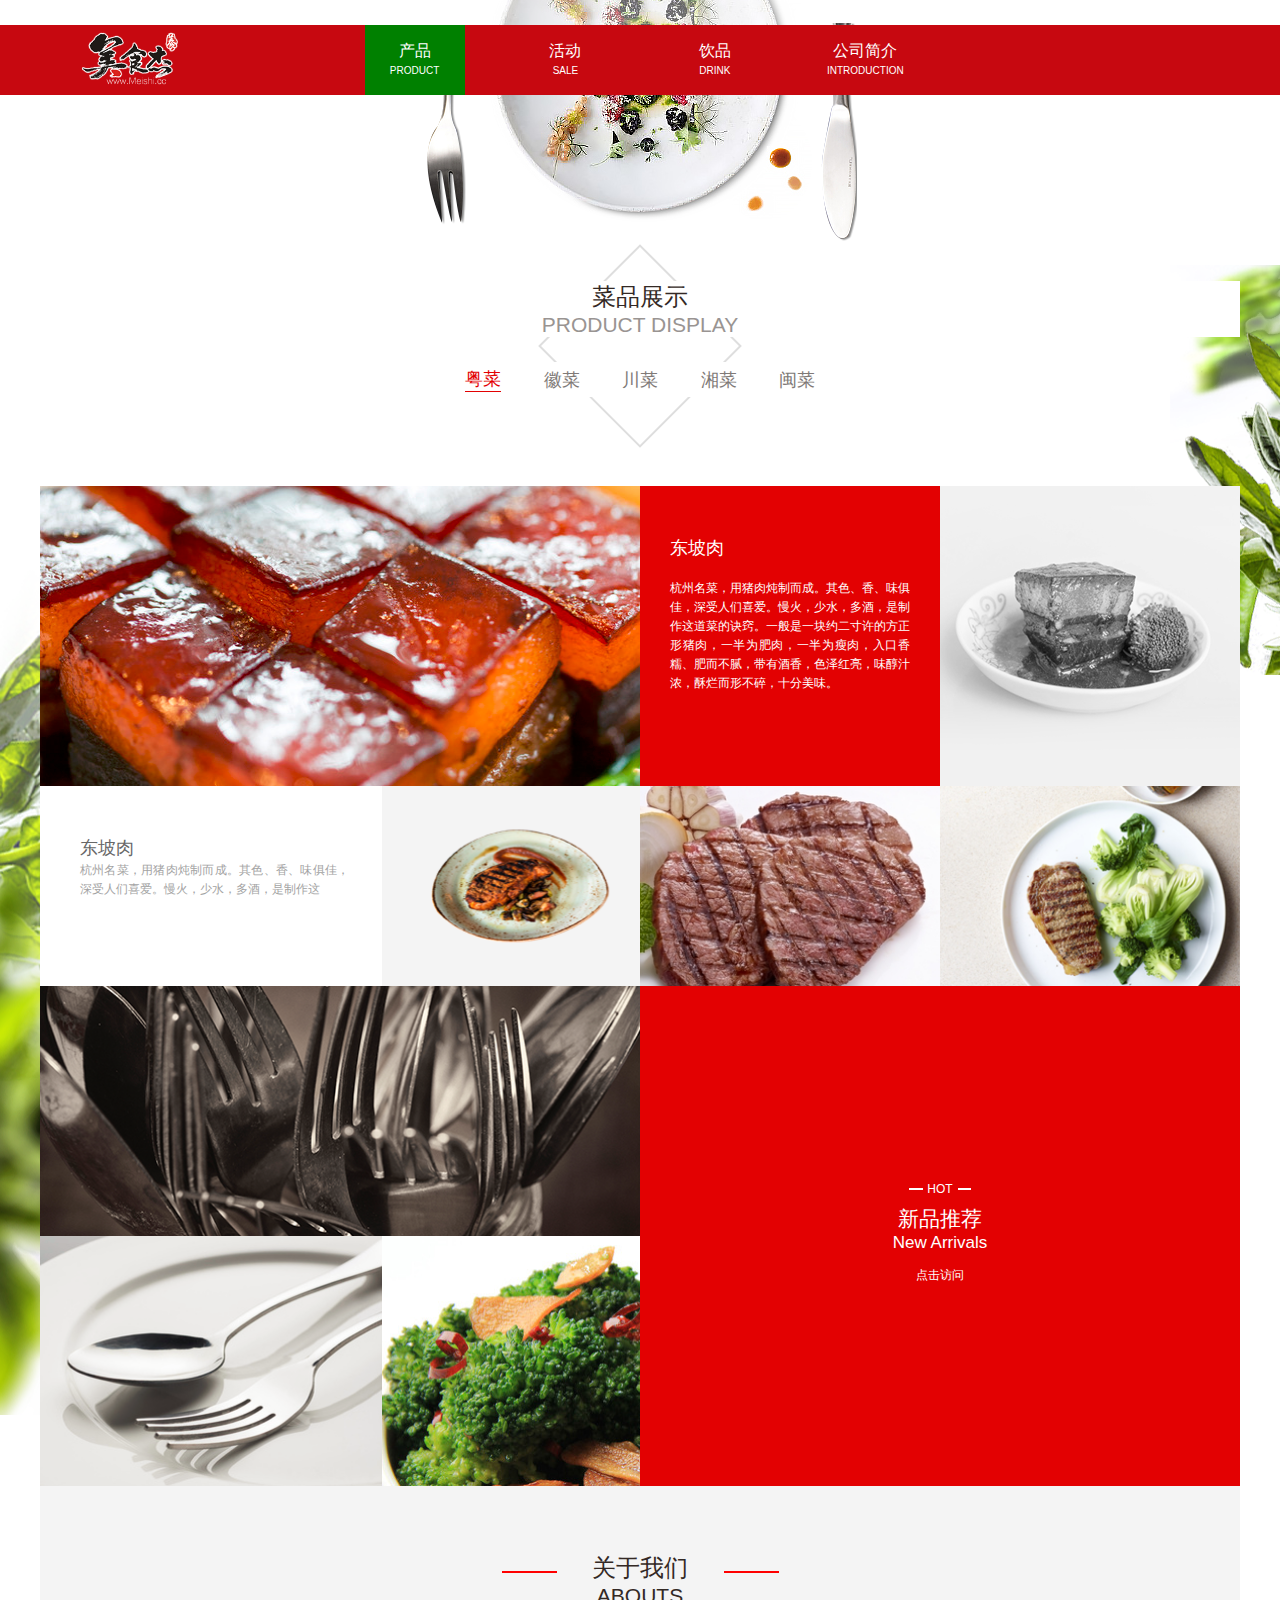
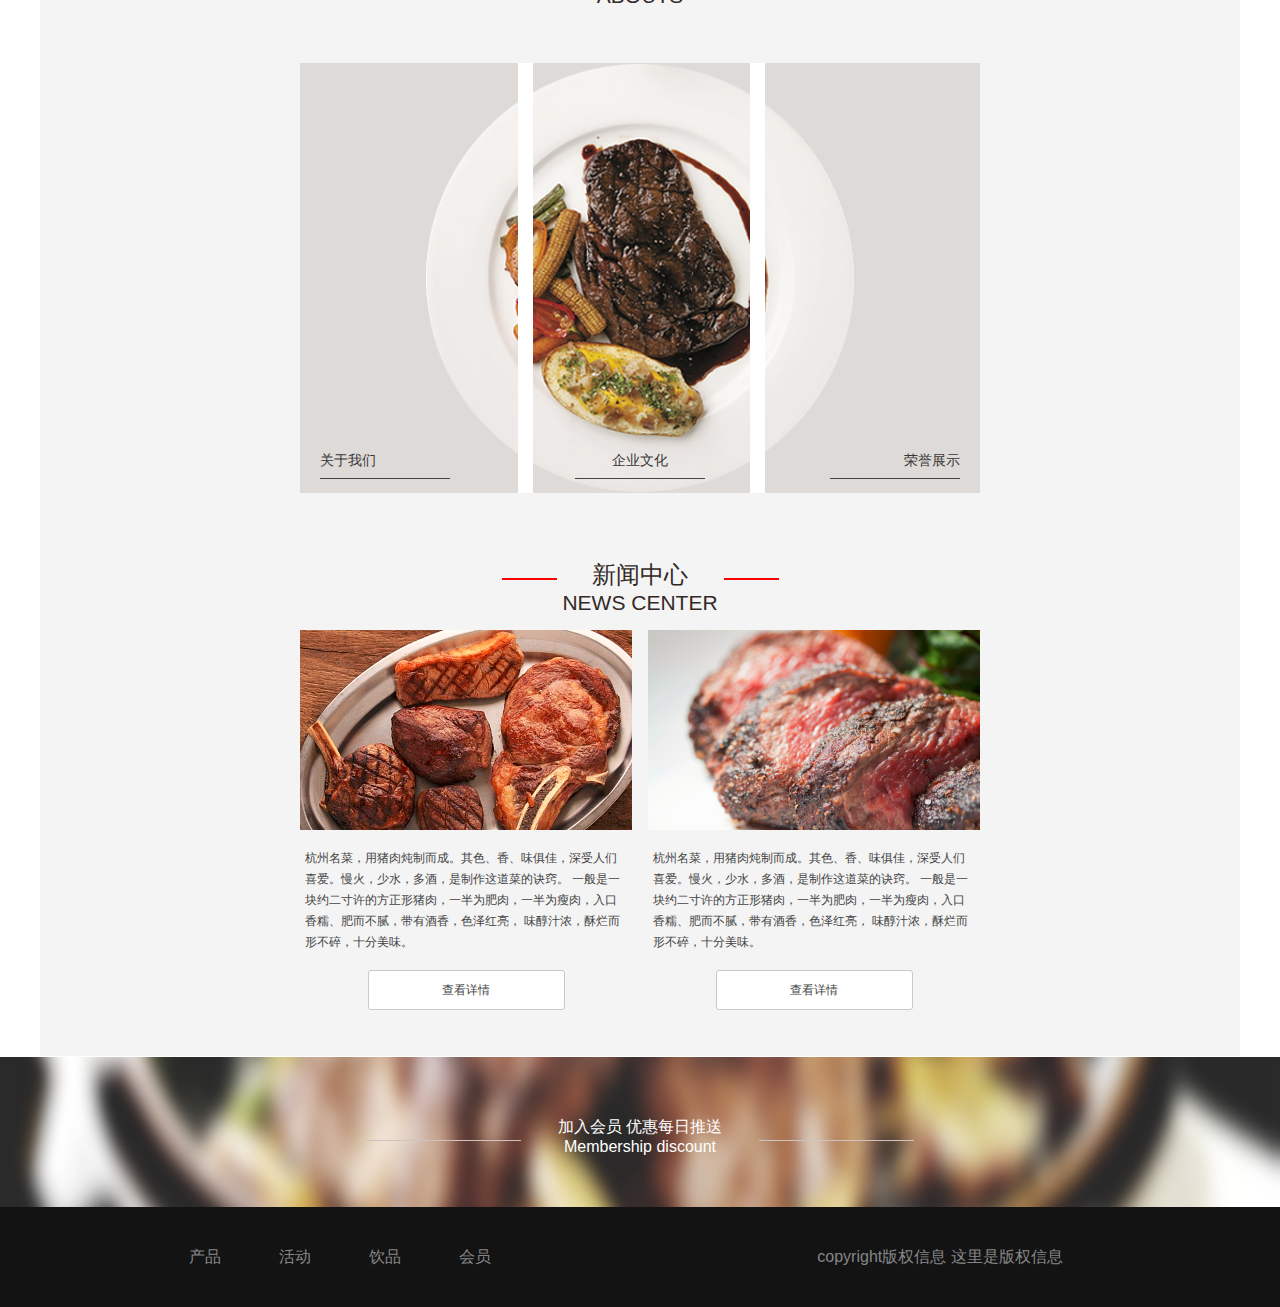
<file: index.html>
<!DOCTYPE html>
<html lang="en">
<head>
    <meta charset="UTF-8">
    <meta name="viewport" content="width=device-width, initial-scale=1.0">
    <meta http-equiv="X-UA-Compatible" content="ie=edge">
    <title>菜品展示</title>
    <link rel="stylesheet" href="css/css.css">
    <script src="https://code.jquery.com/jquery-3.3.1.min.js"></script>
</head>
<body>
    <!--导航开始-->
    <header>
        <div>
            <p><img src="img/logo.png" alt=""></p>
            <ul>
                <li><span>产品</span><span>PRODUCT</span></li>
                <li><span>活动</span><span>SALE</span></li>
                <li><span>饮品</span><span>DRINK</span></li>
                <li><span>公司简介</span><span>INTRODUCTION</span></li>
            </ul>
            <p></p>
        </div>
    </header>
<div class="Menu">
    <div class="Menu1">
    <!--菜系开始-->
    <section class="nav">
        <div class="nav1">
            <div></div>
            <p>菜品展示<br>PRODUCT DISPLAY</p>
            <ul class='menu'>
                <li>粤菜</li>
                <li>徽菜</li>
                <li>川菜</li>
                <li>湘菜</li>
                <li>闽菜</li>
            </ul>
        </div>
    </section>
    <!--主体部分开始-->
    <div class='info'>	
        <!--粤菜开始-->
                <div class="details">
                    <ul class="pork">
                        <li>
                            <ol>
                                <li><img src="img/cantonese1.png" alt=""></li>
                                <li><span>东坡肉</span><br>
                                    <span>杭州名菜，用猪肉炖制而成。其色、香、味俱佳，深受人们喜爱。慢火，少水，多酒，是制作这</span>
                                </li>
                                <li><img src="img/cantonese2.png" alt=""></li>
                            </ol>
                        </li>
                        <li>
                            <ol>
                                <li>
                                    <span>东坡肉</span><br><br>
                                    <span>杭州名菜，用猪肉炖制而成。其色、香、味俱佳，深受人们喜爱。慢火，少水，多酒，是制作这道菜的诀窍。一般是一块约二寸许的方正形猪肉，一半为肥肉，一半为瘦肉，入口香糯、肥而不腻，带有酒香，色泽红亮，味醇汁浓，酥烂而形不碎，十分美味。</span>
                                </li>
                                <li><img src="img/cantonese3.png" alt=""></li>
                                <li><img src="img/cantonese4.png" alt=""></li>
                                <li><img src="img/cantonese5.png" alt=""></li>
                            </ol>
                        </li>
                        <li>
                            <ol>
                                <li><img src="img/cantonese6.png" alt=""></li>
                                <li><img src="img/cantonese7.png" alt=""></li>
                                <li><img src="img/cantonese8.png" alt=""></li>
                            </ol>
                        </li>
                        <li>
                            <div>
                                <span class="hot"><span>HOT</span></span>
                                <p>新品推荐<br>New Arrivals</p>
                                <a>点击访问</a>


                            </div>
                        </li>
                    </ul>
                    <h3><p>关于我们<br>ABOUTS</p></h3>
                    <section class="about">
                        <div></div>
                        <div></div>
                        <ul>
                            <li>关于我们</li>
                            <li>企业文化</li>
                            <li>荣誉展示</li>
                    </ul>
                    </section>
                    <h3><p>新闻中心<br>NEWS CENTER</p></h3>
                    <ol class="news">
                        <li>
                            <img src="img/cantonese10.png" alt="">
                            <span>杭州名菜，用猪肉炖制而成。其色、香、味俱佳，深受人们喜爱。慢火，少水，多酒，是制作这道菜的诀窍。
                                一般是一块约二寸许的方正形猪肉，一半为肥肉，一半为瘦肉，入口香糯、肥而不腻，带有酒香，色泽红亮，
                                味醇汁浓，酥烂而形不碎，十分美味。
                            </span>
                            <input type="button" value="查看详情">
                        </li>
                        <li>
                            <img src="img/cantonese11.png" alt="">
                            <span>杭州名菜，用猪肉炖制而成。其色、香、味俱佳，深受人们喜爱。慢火，少水，多酒，是制作这道菜的诀窍。
                                一般是一块约二寸许的方正形猪肉，一半为肥肉，一半为瘦肉，入口香糯、肥而不腻，带有酒香，色泽红亮，
                                味醇汁浓，酥烂而形不碎，十分美味。
                            </span>
                            <input type="button" value="查看详情">
                        </li>
                    </ol>
        </div>
        <!--徽菜开始-->
    <div class="details">
                    <ul class="pork">
                        <li>
                            <ol>
                                <li><img src="img/emblem1.jpg" alt=""></li>
                                <li><span>红烧肉</span><br>
                                    <span>红烧肉是中华的一道经典名菜，口感肥而不腻、软糯香甜，是老少皆宜的美食。同时，红烧肉还富含</span>
                                </li>
                                <li><img src="img/emblem2.jpg" alt=""></li>
                            </ol>
                        </li>
                        <li>
                            <ol>
                                <li>
                                    <span>红烧肉</span><br><br>
                                    <span>红烧肉是中华的一道经典名菜，口感肥而不腻、软糯香甜，是老少皆宜的美食。同时，红烧肉还富含胶原蛋白，是美容养颜保持肌肤弹性的好菜。当然，红烧肉味数甜，不可多吃，有高血糖和高血脂的患者慎吃。</span>
                                </li>
                                <li><img src="img/emblem3.jpg" alt=""></li>
                                <li><img src="img/emblem4.jpg" alt=""></li>
                                <li><img src="img/emblem5.jpg" alt=""></li>
                            </ol>
                        </li>
                        <li>
                            <ol>
                                <li><img src="img/emblem6.png" alt=""></li>
                                <li><img src="img/emblem7.png" alt=""></li>
                                <li><img src="img/emblem8.png" alt=""></li>
                            </ol>
                        </li>
                        <li>
                            <div>
                                <span class="hot"><span>HOT</span></span>
                                <p>新品推荐<br>New Arrivals</p>
                                <a>点击访问</a>


                            </div>
                        </li>
                    </ul>
                    <h3><p>关于我们<br>ABOUTS</p></h3>
                    <section class="about">
                        <div></div>
                        <div></div>
                        <ul>
                            <li>关于我们</li>
                            <li>企业文化</li>
                            <li>荣誉展示</li>
                    </ul>
                    </section>
                    <h3><p>新闻中心<br>NEWS CENTER</p></h3>
                    <ol class="news">
                        <li>
                            <img src="img/emblem10.jpg" alt="">
                            <span>安徽风味，主要由皖南、沿江和沿淮三方菜式组成，其中以皖南菜为代表。皖南菜源于古微州府，
                                即今世界闻名的旅游胜地黄山脚下歙县一带；沿江菜系指合肥、芜湖、安庆一带的地方菜；而沿淮菜则由蚌埠、
                                宿县、阜阳等地方风味构成。
                            </span>
                            <input type="button" value="查看详情">
                        </li>
                        <li>
                            <img src="img/emblem11.jpg" alt="">
                            <span>安徽风味，主要由皖南、沿江和沿淮三方菜式组成，其中以皖南菜为代表。皖南菜源于古微州府，
                                即今世界闻名的旅游胜地黄山脚下歙县一带；沿江菜系指合肥、芜湖、安庆一带的地方菜；而沿淮菜则由蚌埠、
                                宿县、阜阳等地方风味构成。
                            </span>
                            <input type="button" value="查看详情">
                        </li>
                    </ol>
        </div>	
        <!--川菜开始-->
    <div class="details">
                    <ul class="pork">
                        <li>
                            <ol>
                                <li><img src="img/cantonese1.png" alt=""></li>
                                <li><span>东坡肉</span><br>
                                    <span>杭州名菜，用猪肉炖制而成。其色、香、味俱佳，深受人们喜爱。慢火，少水，多酒，是制作这</span>
                                </li>
                                <li><img src="img/cantonese2.png" alt=""></li>
                            </ol>
                        </li>
                        <li>
                            <ol>
                                <li>
                                    <span>东坡肉</span><br><br>
                                    <span>杭州名菜，用猪肉炖制而成。其色、香、味俱佳，深受人们喜爱。慢火，少水，多酒，是制作这道菜的诀窍。一般是一块约二寸许的方正形猪肉，一半为肥肉，一半为瘦肉，入口香糯、肥而不腻，带有酒香，色泽红亮，味醇汁浓，酥烂而形不碎，十分美味。</span>
                                </li>
                                <li><img src="img/cantonese3.png" alt=""></li>
                                <li><img src="img/cantonese4.png" alt=""></li>
                                <li><img src="img/cantonese5.png" alt=""></li>
                            </ol>
                        </li>
                        <li>
                            <ol>
                                <li><img src="img/cantonese6.png" alt=""></li>
                                <li><img src="img/cantonese7.png" alt=""></li>
                                <li><img src="img/cantonese8.png" alt=""></li>
                            </ol>
                        </li>
                        <li>
                            <div>
                                <span class="hot"><span>HOT</span></span>
                                <p>新品推荐<br>New Arrivals</p>
                                <a>点击访问</a>


                            </div>
                        </li>
                    </ul>
                    <h3><p>关于我们<br>ABOUTS</p></h3>
                    <section class="about">
                        <div></div>
                        <div></div>
                        <ul>
                            <li>关于我们</li>
                            <li>企业文化</li>
                            <li>荣誉展示</li>
                    </ul>
                    </section>
                    <h3><p>新闻中心<br>NEWS CENTER</p></h3>
                    <ol class="news">
                        <li>
                            <img src="img/cantonese10.png" alt="">
                            <span>杭州名菜，用猪肉炖制而成。其色、香、味俱佳，深受人们喜爱。慢火，少水，多酒，是制作这道菜的诀窍。
                                一般是一块约二寸许的方正形猪肉，一半为肥肉，一半为瘦肉，入口香糯、肥而不腻，带有酒香，色泽红亮，
                                味醇汁浓，酥烂而形不碎，十分美味。
                            </span>
                            <input type="button" value="查看详情">
                        </li>
                        <li>
                            <img src="img/cantonese11.png" alt="">
                            <span>杭州名菜，用猪肉炖制而成。其色、香、味俱佳，深受人们喜爱。慢火，少水，多酒，是制作这道菜的诀窍。
                                一般是一块约二寸许的方正形猪肉，一半为肥肉，一半为瘦肉，入口香糯、肥而不腻，带有酒香，色泽红亮，
                                味醇汁浓，酥烂而形不碎，十分美味。
                            </span>
                            <input type="button" value="查看详情">
                        </li>
                    </ol>
        </div>
        <!--湘菜开始-->
    <div class="details">
                    <ul class="pork">
                        <li>
                            <ol>
                                <li><img src="img/emblem1.jpg" alt=""></li>
                                <li><span>红烧肉</span><br>
                                    <span>红烧肉是中华的一道经典名菜，口感肥而不腻、软糯香甜，是老少皆宜的美食。同时，红烧肉还富含</span>
                                </li>
                                <li><img src="img/emblem2.jpg" alt=""></li>
                            </ol>
                        </li>
                        <li>
                            <ol>
                                <li>
                                    <span>红烧肉</span><br><br>
                                    <span>红烧肉是中华的一道经典名菜，口感肥而不腻、软糯香甜，是老少皆宜的美食。同时，红烧肉还富含胶原蛋白，是美容养颜保持肌肤弹性的好菜。当然，红烧肉味数甜，不可多吃，有高血糖和高血脂的患者慎吃。</span>
                                </li>
                                <li><img src="img/emblem3.jpg" alt=""></li>
                                <li><img src="img/emblem4.jpg" alt=""></li>
                                <li><img src="img/emblem5.jpg" alt=""></li>
                            </ol>
                        </li>
                        <li>
                            <ol>
                                <li><img src="img/emblem6.png" alt=""></li>
                                <li><img src="img/emblem7.png" alt=""></li>
                                <li><img src="img/emblem8.png" alt=""></li>
                            </ol>
                        </li>
                        <li>
                            <div>
                                <span class="hot"><span>HOT</span></span>
                                <p>新品推荐<br>New Arrivals</p>
                                <a>点击访问</a>


                            </div>
                        </li>
                    </ul>
                    <h3><p>关于我们<br>ABOUTS</p></h3>
                    <section class="about">
                        <div></div>
                        <div></div>
                        <ul>
                            <li>关于我们</li>
                            <li>企业文化</li>
                            <li>荣誉展示</li>
                    </ul>
                    </section>
                    <h3><p>新闻中心<br>NEWS CENTER</p></h3>
                    <ol class="news">
                        <li>
                            <img src="img/emblem10.jpg" alt="">
                            <span>安徽风味，主要由皖南、沿江和沿淮三方菜式组成，其中以皖南菜为代表。皖南菜源于古微州府，
                                即今世界闻名的旅游胜地黄山脚下歙县一带；沿江菜系指合肥、芜湖、安庆一带的地方菜；而沿淮菜则由蚌埠、
                                宿县、阜阳等地方风味构成。
                            </span>
                            <input type="button" value="查看详情">
                        </li>
                        <li>
                            <img src="img/emblem11.jpg" alt="">
                            <span>安徽风味，主要由皖南、沿江和沿淮三方菜式组成，其中以皖南菜为代表。皖南菜源于古微州府，
                                即今世界闻名的旅游胜地黄山脚下歙县一带；沿江菜系指合肥、芜湖、安庆一带的地方菜；而沿淮菜则由蚌埠、
                                宿县、阜阳等地方风味构成。
                            </span>
                            <input type="button" value="查看详情">
                        </li>
                    </ol>
        </div>
        <!--闽菜开始-->
    <div class="details">
                <ul class="pork">
                    <li>
                        <ol>
                            <li><img src="img/cantonese1.png" alt=""></li>
                            <li><span>东坡肉</span><br>
                                <span>杭州名菜，用猪肉炖制而成。其色、香、味俱佳，深受人们喜爱。慢火，少水，多酒，是制作这</span>
                            </li>
                            <li><img src="img/cantonese2.png" alt=""></li>
                        </ol>
                    </li>
                    <li>
                        <ol>
                            <li>
                                <span>东坡肉</span><br><br>
                                <span>杭州名菜，用猪肉炖制而成。其色、香、味俱佳，深受人们喜爱。慢火，少水，多酒，是制作这道菜的诀窍。一般是一块约二寸许的方正形猪肉，一半为肥肉，一半为瘦肉，入口香糯、肥而不腻，带有酒香，色泽红亮，味醇汁浓，酥烂而形不碎，十分美味。</span>
                            </li>
                            <li><img src="img/cantonese3.png" alt=""></li>
                            <li><img src="img/cantonese4.png" alt=""></li>
                            <li><img src="img/cantonese5.png" alt=""></li>
                        </ol>
                    </li>
                    <li>
                        <ol>
                            <li><img src="img/cantonese6.png" alt=""></li>
                            <li><img src="img/cantonese7.png" alt=""></li>
                            <li><img src="img/cantonese8.png" alt=""></li>
                        </ol>
                    </li>
                    <li>
                        <div>
                            <span class="hot"><span>HOT</span></span>
                            <p>新品推荐<br>New Arrivals</p>
                            <a>点击访问</a>
                        </div>
                    </li>
                </ul>

            <!--关于我们-->
                <h3><p>关于我们<br>ABOUTS</p></h3>
                <section class="about">
                    <div></div>
                    <div></div>
                    <ul>
                        <li>关于我们</li>
                        <li>企业文化</li>
                        <li>荣誉展示</li>
                </ul>
                </section>
                <!--新闻中心-->
                <h3><p>新闻中心<br>NEWS CENTER</p></h3>
                <ol class="news">
                    <li>
                        <img src="img/cantonese10.png" alt="">
                        <span>杭州名菜，用猪肉炖制而成。其色、香、味俱佳，深受人们喜爱。慢火，少水，多酒，是制作这道菜的诀窍。
                            一般是一块约二寸许的方正形猪肉，一半为肥肉，一半为瘦肉，入口香糯、肥而不腻，带有酒香，色泽红亮，
                            味醇汁浓，酥烂而形不碎，十分美味。
                        </span>
                        <input type="button" value="查看详情">
                    </li>
                    <li>
                        <img src="img/cantonese11.png" alt="">
                        <span>杭州名菜，用猪肉炖制而成。其色、香、味俱佳，深受人们喜爱。慢火，少水，多酒，是制作这道菜的诀窍。
                            一般是一块约二寸许的方正形猪肉，一半为肥肉，一半为瘦肉，入口香糯、肥而不腻，带有酒香，色泽红亮，
                            味醇汁浓，酥烂而形不碎，十分美味。
                        </span>
                        <input type="button" value="查看详情">
                    </li>
                </ol>
            </div>
        </div>
</div>








<div class="Menu1">
    <div class="banner">
        <img src="img/activity1.jpg" alt="">
    </div>
    <div class="huodong">
        <span>参与活动</span>&nbsp;&nbsp;&nbsp;&nbsp;&nbsp;&nbsp;&nbsp;&nbsp;&nbsp;&nbsp;&nbsp;&nbsp;&nbsp;&nbsp;&nbsp;&nbsp;
        <span>关于活动</span>
    </div>
    <div class="activity">
        <div class="about1">
            <P>
                <span><img src="img/activity8.png" alt=""></span>
                <span>舌尖上的食材是什么？</span>
                <span>WHAT FOODIS ON THE OF THE TONGLE</span>
            </P>
            <ol>
                <li><img src="img/activity3.png" alt=""></li>
                <li>
                    <h3>关于活动<br>ABOUT FOOD</h3><hr>
                    《舌尖上的美食》为中国中央电视台播出的美食类纪录片主要内容为中国各地的美食生态
                    。对中华美食的多个侧面，来展现食物给中国人生活带来仪式、伦理等方面的文化；见识中国特色食材以及与食物相关、
                    构成中国美食特有气质的一系列元素；了解中华饮食文化的精致和源远流长。本片制作精良，7集内容制作耗时13个月，
                    2012年5月在央视首播后，在网络引起了广泛的关注。该片于2012年7月在台湾公视播出，2012年9月在新加坡星和都会台播出，
                    2012年10月起在香港TVB翡翠台播出<br>
                    <span>活动时间：2018.7.22——2018.8.1</span><br>
                    <span>活动单位：华信智原</span>
                </li>
            </ol>
            <ol>
                <li>
                    <h3>活动日程<br>CALENDAR OF EVENTS</h3><hr>
                    <ul>
                        <li>
                            <img src="img/activity5.png" alt="">
                            <span>
                                <a>2018.7.22</a><br>
                                自然的馈赠<br>
                                主食的故事<br>
                                转化的灵感<br>
                                劳动人民的平凡<br>
                                厨房的交响曲
                            </span>
                        </li>
                        <li>
                            <img src="img/activity6.png" alt="">
                            <span>
                                    <a>2018.7.22</a><br>
                                        五味的调和<br>
                                        我们的田野<br>
                                        劳作的春夏秋<br>
                                        水与火的艺术<br>
                                        才下舌尖，又上心间   
                                </span>                     
                        </li>
                        <li>
                            <img src="img/activity7.png" alt="">
                            <span>
                                    <a>2018.7.22</a><br>
                                        耕种速写<br>
                                        原野之风<br>
                                        转化的灵感<br>
                                        大自然的法则<br>
                                        水的秘密城市的声音
                                </span>
                        </li>
                    </ul>
                    </li>
                <li><img src="img/activity4.png" alt=""></li>
            </ol>
        </div>
        <div class="about1">
            <P>
                <span><img src="img/activity9.png" alt=""></span>
                <span>活动嘉宾</span>
                <span>ACTIVITIES GUESTS</span>
                <ul class="guest">
                    <li>
                        <img src="img/activity10.png"  alt="">
                        <span>
                        <p>射击狮</p>
                        <p><a>小情歌</a><br>现任小公司产品经理，负责移动互联网的产品开发，著有移动开发框架bigtree和JS引擎H5等，希望可以认识想创业的童鞋们，限于移动互联网领域，真心想和大家交朋友</p>
                        <p><span>LEARN MORE</span></p>
                        </span>
                    </li>
                    <li>
                        <img src="img/activity11.png"  alt="">
                        <span>
                        <p>攻城狮</p>
                        <p><a>小臭臭</a><br>现任小公司产品经理，负责移动互联网的产品开发，著有移动开发框架bigtree和JS引擎H5等，希望可以认识想创业的童鞋们，限于移动互联网领域，真心想和大家交朋友</p>
                        <p><span>LEARN MORE</span></p>
                        </span>
                    </li>
                    <li>
                        <img src="img/activity12.png"  alt="">
                        <span>
                        <p>插秧时</p>
                        <p><a>小玥玥</a><br>现任小公司产品经理，负责移动互联网的产品开发，著有移动开发框架bigtree和JS引擎H5等，希望可以认识想创业的童鞋们，限于移动互联网领域，真心想和大家交朋友</p>
                        <p><span>LEARN MORE</span></p>
                        </span>
                    </li>
                    <li>
                        <img src="img/activity13.png"  alt="">
                        <span>
                        <p>挥花丝</p>
                        <p><a>小豆豆</a><br>现任小公司产品经理，负责移动互联网的产品开发，著有移动开发框架bigtree和JS引擎H5等，希望可以认识想创业的童鞋们，限于移动互联网领域，真心想和大家交朋友</p>
                        <p><span>LEARN MORE</span></p>
                        </span> 
                    </li>
                </ul>
            </P>
        </div>
    </div>
</div>
<!--饮品开始-->
 <div class="Menu1">
    <div class="banner">
        <img src="img/drink5.jpg" alt="">
    </div>
     <aside>
         <p>热销品牌</p>
         <ul>
             <li>
                 <img src="img/drink7.png" alt="">
                 <span>桥上恋人站着 , 桥下恋人流着 ,</span>
                 <span>我呢 , 只是等着 , 你呢 !</span>
                 <span>好久不见你 , 我在左岸咖啡馆</span>
            </li>
             <li>
                 <img src="img/drink8.png" alt="">
                 <span>靠角落近一点 , 离闹市远一点 ,</span>
                 <span>想你 , 比较容易 , 想我 !</span>
                 <span>好久不见你 , 我在左岸咖啡馆</span>
            </li>
             <li>
                 <img src="img/drink9.png" alt="">
                 <span>桥上恋人站着 , 桥下恋人流着 ,</span>
                 <span>我呢 , 只是等着 , 你呢 !</span>
                 <span>好久不见你 , 我在左岸咖啡馆</span>
            </li>
             <li>
                 <img src="img/drink10.png" alt="">
                 <span>桥上恋人站着 , 桥下恋人流着 ,</span>
                 <span>我呢 , 只是等着 , 你呢 !</span>
                 <span>好久不见你 , 我在左岸咖啡馆</span>
            </li>
         </ul>

     </aside>
 </div>
<!--公司简介开始-->
    <div class="Menu1">
        <p class="good">好的公司 ● 好的发展 ● 好的未来</p>
    
    <section class="introduction">
        <ul>
            <a href="#introduce"><li>公司简介</li></a>
            <a href="#culture"><li>企业文化</li></a>
            <a href="#agreement"><li>用户协议</li></a>
            <a href="#contact"><li>联系方式</li></a>
        </ul>
        <aside class="introduce" id="introduce">
            <span>公司简介</span>
            <p>
                美食网站成立于2007年10月，是集菜谱、健康饮食知识、烹饪技巧、各地特色小吃、电子商务为主的专业美食网络信息服务平台。自成立以来，美食杰一直本着“一切以用户体验为导向”的经营理念，不断地为中国百姓提供更加完善的健康饮食解决方案而努力。<br><br>

　　成立至今，网站已收录数十万篇菜谱的制作方法，涉及全国各地菜系、特色小吃及世界各地美食；为了更好的满足用户需求，美食杰于2010年陆续推出移动互联网相关产品、互动中心以及网上商城。<br><br>

　　面对未来，美食网会一直以用户体验为导向，弘扬中华民族饮食文化，通过多维度的产品展示平台为用户提供更多更优秀的内容；为了让中国人吃的更健康，我们竭尽全力！
            </p>
        </aside>
        <aside class="culture" id="culture">
             <span>企业文化</span>
             <div class="culture1">
                <pre>我们的愿景<br>成为最有影响力的美食平台</pre><br>
                <pre>我们的使命<br>做菜只用美食杰</pre><br>
                <pre>我们的价值观<br>用户至上、诚信、合作、创新</pre><br>
                <pre>我们的团队理念<br>关爱 快乐 和谐 学习 执行</pre>
             </div>
        </aside>
        <aside class="agreement" id="agreement">
            <span class="agreement1">用户使用协议</span>
            <div>
                <p>
                    美食网所提供的各项服务的所有权和运作权均归美食网所有。用户通过访问和/或使用美食网站，
                    即表示接受并同意美食网用户使用协议（以下简称“本协议”）的所有条件和条款。不愿接受本协议条款的，不得访问或使用本网站。<br> <br> 
                    &nbsp; &nbsp; &nbsp; &nbsp; 美食网有权对本协议条款进行修改，修改后的协议一旦公布即有效代替原来的协议。用户可随时查阅最新协议。
                </p>
                <h6>一、服务内容</h6><br>
                <span>
                    1、美食杰运用自己的系统，通过互联网络等方式为用户提供上传菜谱、评论信息、活动内容等网络服务。<br><br>

                    2、用户必须自行准备如下设备和承担如下开支：<br>
                    （1）上网设备，包括并不限于电脑或者其他上网终端、调制解调器及其他上网装置；<br>
                    （2）上网开支，包括并不限于网络接入费、上网设备租用费、手机流量费等。<br><br>

                    3、用户提供的注册资料，用户同意：<br>
                    （1）提供合法、真实、准确、详尽的个人资料；<br> 
                    （2）如有变动，及时更新用户资料。如果用户提供的注册资料不合法、不真实、不准确、不详尽的，用户需承担因此引起的相应责任及后果，并且美食杰保留终止用户使用美食杰各项服务的权利。
                </span><br> <br> 
                <h6>二、服务的提供、修改及终止</h6><br>
                <span>
                    1、用户在接受美食杰各项服务的同时，同意接受美食杰提供的各类信息服务。用户在此授权美食杰可以向其电子邮件、手机、通信地址等发送商业信息。用户有权选择不接受美食杰提供的各类信息服务，并进入美食杰相关页面进行更改。<br> <br> 

                    2、美食杰保留随时修改或中断服务而不需通知用户的权利。美食杰有权行使修改或中断服务的权利，不需对用户或任何无直接关系的第三方负责。<br> <br> 

                    3、用户对本协议的修改有异议，或对美食杰的服务不满，可以行使如下权利：<br> 
                    （1）停止使用美食杰的网络服务；<br> 
                    （2）美食杰保留随时修改或中断服务而不需通知用户的权利，且该权利，不需对用户或任何无直接关系的第三方负责。 
                </span><br><br>
                <h6>三、用户信息的保密</h6><br>

                <span>
                    1、本协议所称之美食杰用户信息是指符合法律、法规及相关规定，并符合下述范围的信息：<br>
                    （1）用户注册美食杰或申请美食杰相关APP软件时，向美食杰提供的个人信息；<br>
                    （2）用户在使用美食杰服务、参加网站活动或访问网站网页时，美食杰自动接收并记录的用户浏览器端或手机客户端数据，包括但不限于IP地址、网站Cookie中的资料及用户要求取用的网页记录；<br>
                    （3）美食杰从商业伙伴处合法获取的用户个人信息；<br>
                    （4）其它美食杰通过合法途径获取的用户个人信息。<br><br>

                    2、美食杰承诺：非经法定原因或用户事先许可，美食杰不会向任何第三方透露用户的密码、姓名、手机号码等非公开信息。<br><br>

                    3、在下述法定情况下，用户的个人信息将会被部分或全部披露：<br>
                    （1）经用户同意向用户本人或其他第三方披露；<br>
                    （2）根据法律、法规等相关规定，或行政机构要求，向行政、司法机构或其他法律规定的第三方披露；<br>
                    （3）其它美食杰根据法律、法规等相关规定进行的披露。
                </span><br><br>
                <h6>四、用户权利</h6><br>
                <span>
                    1、用户的用户名、密码和安全性：<br>
                    （1）用户有权选择是否成为美食杰会员，用户选择成为美食杰注册用户的，可自行创建、修改昵称。用户名和昵称的命名及使用应遵守相关法律法规并符合网络道德。用户名和昵称中不能含有任何侮辱、威胁、淫秽、谩骂等侵害他人合法权益的文字。<br>
                    （2）用户一旦注册成功，成为美食杰的会员，将得到用户名（用户邮箱）、昵称和密码，并对以此组用户名和密码登入系统后所发生的所有活动和事件负责，自行承担一切使用该用户名的言语、行为等而直接或者间接导致的法律责任。<br>
                    （3）用户有义务妥善保管美食杰账号、用户名和密码，用户将对用户名和密码安全负全部责任。因用户原因导致用户名或密码泄露而造成的任何法律后果由用户本人负责。<br>
                    （4）用户密码遗失的，可以通过注册电子邮箱发送的链接重置密码，用户若发现任何非法使用用户名或存在其他安全漏洞的情况，应立即告知美食杰。<br><br>

                    2、用户有权在注册并登陆后对站内菜谱发布客观、真实、亲身体验的评价信息和图片；<br><br>

                    3、用户有权在注册并登陆后自行添加菜谱、完善所创菜谱的食材、图片等信息；<br><br>

                    4、用户有权根据网站相关规定，在发布菜谱信息等贡献后，取得美食杰给予的奖励；<br><br>

                    5、用户有权修改其个人账户中各项可修改信息，自行选择昵称和录入介绍性文字，自行决定是否提供非必填项的内容；<br><br>

                    6、用户有权参加美食杰社区，并发表符合国家法律规定，并符合美食杰社区规则的文章及观点；<br><br>

                    7、用户有权根据网站相关规定，获得美食杰给与的奖励（如积分、徽章等）；<br><br>

                    8、用户有权参加美食杰组织提供的各项线上、线下活动；<br><br>

                    9、用户在取得美食杰奖励后，有权根据网站相关规定进行积分兑换等。<br><br>

                    10、用户有权下载安装美食杰手机客户端并使用其功能。<br><br>

                    11、用户有权根据美食杰网站规定，享受美食杰提供的其它各类服务。
                </span><br><br>
                <h6>五、用户义务</h6><br>
                <span>
                    1、不得利用本站危害国家安全、泄露国家秘密，不得侵犯国家社会集体的和公民的合法权益，不得利用本站制作、复制和传播下列信息：<br>
                    （1）煽动抗拒、破坏宪法和法律、行政法规实施的；<br>
                    （2）煽动颠覆国家政权，推翻社会主义制度的；<br>
                    （3）煽动分裂国家、破坏国家统一的；<br>
                    （4）煽动民族仇恨、民族歧视，破坏民族团结的；<br>
                    （5）捏造或者歪曲事实，散布谣言，扰乱社会秩序的；<br>
                    （6）宣扬封建迷信、淫秽、色情、赌博、暴力、凶杀、恐怖、教唆犯罪的；<br>
                    （7）公然侮辱他人或者捏造事实诽谤他人的，或者进行其他恶意攻击的；<br>
                    （8）损害国家机关信誉的；<br>
                    （9）其他违反宪法和法律行政法规的；<br>
                    （10）进行商业广告行为的。<br><br>

                    2、用户不得通过任何手段恶意注册美食杰站帐号，包括但不限于以牟利、炒作、套现、获奖等为目的多个账号注册。用户亦不得盗用其他用户帐号。如用户违反上述规定，则美食杰有权直接采取一切必要的措施，包括但不限于删除用户发布的内容、取消用户在网站获得的星级、荣誉以及虚拟财富，暂停或查封用户帐号，取消因违规所获利益，乃至通过诉讼形式追究用户法律责任等。<br><br>

                    3、用户需维护菜谱的客观、真实性，不得利用美食杰用户身份进行违反诚信的任何行为，包括但不限于：炒作菜谱内容，并向其他用户收取费用或获取利益；为获得利益或好处，参与或组织撰写及发布虚假菜谱内容；进行其他其它影响菜谱内容真实性、客观性、干扰扰乱网站正常秩序的违规行为等。如用户违反上述规定，则美食杰有权采取一切必要的措施，包括但不限于：删除用户发布的内容、取消用户在网站获得的星级、荣誉以及虚拟财富，暂停或查封用户帐号，取消因违规所获利益，乃至通过诉讼形式追究用户法律责任等。<br><br>

                    4、禁止用户将美食杰以任何形式作为从事各种非法活动的场所、平台或媒介。未经美食杰的授权或许可，用户不得借用本站的名义从事任何商业活动，也不得以任何形式将美食杰作为从事商业活动的场所、平台或媒介。如用户违反上述规定，则美食杰有权直接采取一切必要的措施，包括但不限于删除用户发布的内容、取消用户在网站获得的星级、荣誉以及虚拟财富，暂停或查封用户帐号，取消因违规所获利益，乃至通过诉讼形式追究用户法律责任等。<br><br>

                    5、用户在美食杰以各种形式发布的一切信息，均应符合国家法律法规等相关规定及网站相关规定，符合社会公序良俗，并不侵犯任何第三方主体的包括知识产权在内的一切合法权益，否则用户自行承担因此产生的全部法律后果，且美食杰因此受到的损失，有权向用户追偿。    
                </span><br><br>
                <h6>六、知识产权及其它权利</h6><br>
                <span>
                    1、用户已经明确阅读，并明确了解本网站的《知识产权声明》。<br><br>

                    2、任何用户接受本协议，即表明该用户主动将其在任何时间段在本站发表的任何形式的信息的著作财产权，包括并不限于：复制权、发行权、出租权、展览权、表演权、放映权、广播权、信息网络传播权、摄制权、改编权、翻译权、汇编权等，以及应当由著作权人享有的其他可转让权利无偿独家转让给美食杰运营商所有，同时表明该用户许可美食杰有权利将相关信息授权给任何第三方平台使用，可就任何主体侵权而单独提起诉讼，并获得全部赔偿。本协议已经构成《著作权法》第二十五条所规定的书面协议，其效力及于用户在美食杰发布的任何受著作权法保护的作品内容，无论该内容形成于本协议签订前还是本协议签订后。<br><br>

                    3、美食杰未向任何第三方转让本网站或其中的任何内容所相关的任何权益或所有权，且一切未明确向任何第三方授予的权利均归美食杰所有。未经本协议明确允许而擅自使用本网站任何内容、服务或资料的，构成对本协议的违约行为，且可能触犯著作权、商标、专利和/或其他方面的法律法规，美食杰保留对任何违反本协议规定的第三方（包括单位或个人等）提起法律诉讼的权利。<br><br>

                    4、本公司可按自身判断随时对本协议进行修改及更新。对本协议的所有改动一经发布即产生法律效力，并适用于改动发布后对本网站的一切访问和使用行为。如用户在修改后的本协议发布后继续使用本网站的，即代表用户接受并同意了这些改动。用户应定期查看本网页，了解对用户具有约束力的本协议的任何改动。
                </span><br><br>
                <h6>七、拒绝担保与免责</h6><br>
                <span>
                    1、美食杰作为“网络服务提供者”的第三方平台，不担保网站平台上的信息及服务能充分满足用户的需求。对于用户在接受美食杰的服务过程中可能遇到的错误、侮辱、诽谤、不作为、淫秽、色情或亵渎事件，美食杰不承担法律责任。<br><br>

                    2、基于互联网的特殊性，美食杰也不担保服务不会受中断，对服务的及时性、安全性都不作担保，不承担非因美食杰导致的责任。美食杰力图使用户能对本网站进行安全访问和使用，但美食杰不声明也不保证本网站或其服务器是不含病毒或其它潜在有害因素的；因此用户应使用业界公认的软件查杀任何自美食杰下载文件中的病毒。<br><br>

                    3、美食杰不对用户所发布信息的保存、修改、删除或储存失败负责。对网站上的非因美食杰故意所导致的排字错误、疏忽等不承担责任。美食杰有权但无义务，改善或更正本网站任何部分之疏漏、错误。<br><br>

                    4、除非美食杰以书面形式明确约定，美食杰对于用户以任何方式（包括但不限于包含、经由、连接或下载）从本网站所获得的任何内容信息，包括但不限于广告、评论信息、菜谱内容等，不保证其准确性、完整性、可靠性；对于用户因本网站上的内容信息而购买、获取的任何产品、服务、信息或资料，美食杰不承担责任。用户自行承担使用本网站信息内容所导致的风险。<br><br>

                    5、美食杰内所有用户所发表的用户评论，仅代表用户个人观点，并不表示本网站赞同其观点或证实其描述，本网站不承担用户评论引发的任何法律责任。<br><br>

                    6、美食杰有权删除网站内各类不符合法律或协议规定的评论，而保留不通知用户的权利。<br><br>

                    7、所有发给用户的通告，美食杰都将通过正式的页面公告、站内信、电子邮件、客服电话、手机短信或常规的信件送达。任何非经美食杰正规渠道获得的中奖、优惠等活动或信息，美食杰不承担法律责任。<br><br>
                </span><br><br>
            </div>
        </aside>
        <aside class="contact" id="contact">
            <span class="contact1">联系方式</span>
            <div>
                <span>
                    如果您要发布原创菜谱，请发送到：Edit@Meishi.ccbr <br><br>
                    如果有任何的意见或建议，请联系：Help@Meishi.cc<br><br>
                    如果您愿意加入我们，请联系：HR@Meishi.cc<br><br>
                    如果您愿意与我们合作，请联系：BD@Meishi.cc<br><br>
                    如果您需要投放广告，请联系：ADS@Meishi.cc
                </span><br><br>
                <h6>联系方式</h6><br>
                <span>
                    官方微博：美食杰网（非此官方地址发布的信息都为诈骗信息，请认真辨别）<br><br>
                    官方微信：美食杰（非此官方地址发布的信息都为诈骗信息，请认真辨别）<br><br>
                    联系电话：合肥：0551-38380438<br><br>
                    联系地址：合肥市蜀山区黄山路晨欣华美达广场                
                </span><br><br>
                <img src="img/ditu.png" alt="">
            </div>
        </aside>
    </section>
    </div>


























</div>	
  <!--底部会员-->
<section class="VIP">
        <div class="order">
        <span class="line"></span>
        <span class="txt">加入会员 优惠每日推送<br>Membership discount</span>
        <span class="line"></span>
    </div>
    </section>
    <!--版权开始-->
    <footer>
        <ul>
            <li>
                <ol>
                    <li>产品</li>
                    <li>活动</li>
                    <li>饮品</li>
                    <li>会员</li>
                </ol>
            </li>
            <li>copyright版权信息 这里是版权信息</li>
        </ul>
    </footer>
<script>
    // 菜品展示切换
        $('.menu li').eq(0).css({
        'color':'#e30102',
        'border-bottom':'1px solid #e30102'

    });

    $('.menu li').click(function() {
        $(this).css({
            'color':'#e30102',
            'border-bottom':'1px solid #e30102'
        });

        $('.menu li').not($(this)).css({
            'color':'#4d4440',
            'border':'none'
            
        });


        idx = $(this).index('.menu li');

        $('.details').eq(idx).show();
        $('.details').not($('.details').eq(idx)).hide();
    });






// 导航切换
       $('header ul li').eq(0).css({
        'color':'#fff',
        'background':'green'

    });

    $('header ul li').click(function() {
        $(this).css({
            'color':'#fff',
            'background':'green'
        });

        $('header ul li').not($(this)).css({
            'color':'#fff',
            'background':'transparent'
            
        });


        idx = $(this).index('header ul li');

        $('.Menu1').eq(idx).show();
        $('.Menu1').not($('.Menu1').eq(idx)).hide();
    });






// 活动内容切换
 $('.huodong span').eq(0).css({
        'color':'#fff',
        'background':'green'

    });

    $('.huodong span').click(function() {
        $(this).css({
            'color':'#fff',
            'background':'green'
        });

        $('.huodong span').not($(this)).css({
            'color':'#fff',
            'background':'#f75047'
            
        });


        idx = $(this).index('.huodong span');

        $('.about1').eq(idx).show();
        $('.about1').not($('.about1').eq(idx)).hide();
    });



// 公司简介
 $('.introduction ul li').eq(0).css({
        'color':'red',
        'border-bottom':'3px solid #e30102'

    });

    $('.introduction ul li').click(function() {
        $(this).css({
            'color':'red',
            'border-bottom':'3px solid #e30102'
        });

        $('.introduction ul li').not($(this)).css({
            'color':'#222',
            'border':'none'
            
        });
    });

        idx = $(this).index('.introduction ul li');
</script>
</body>
</html>
</file>
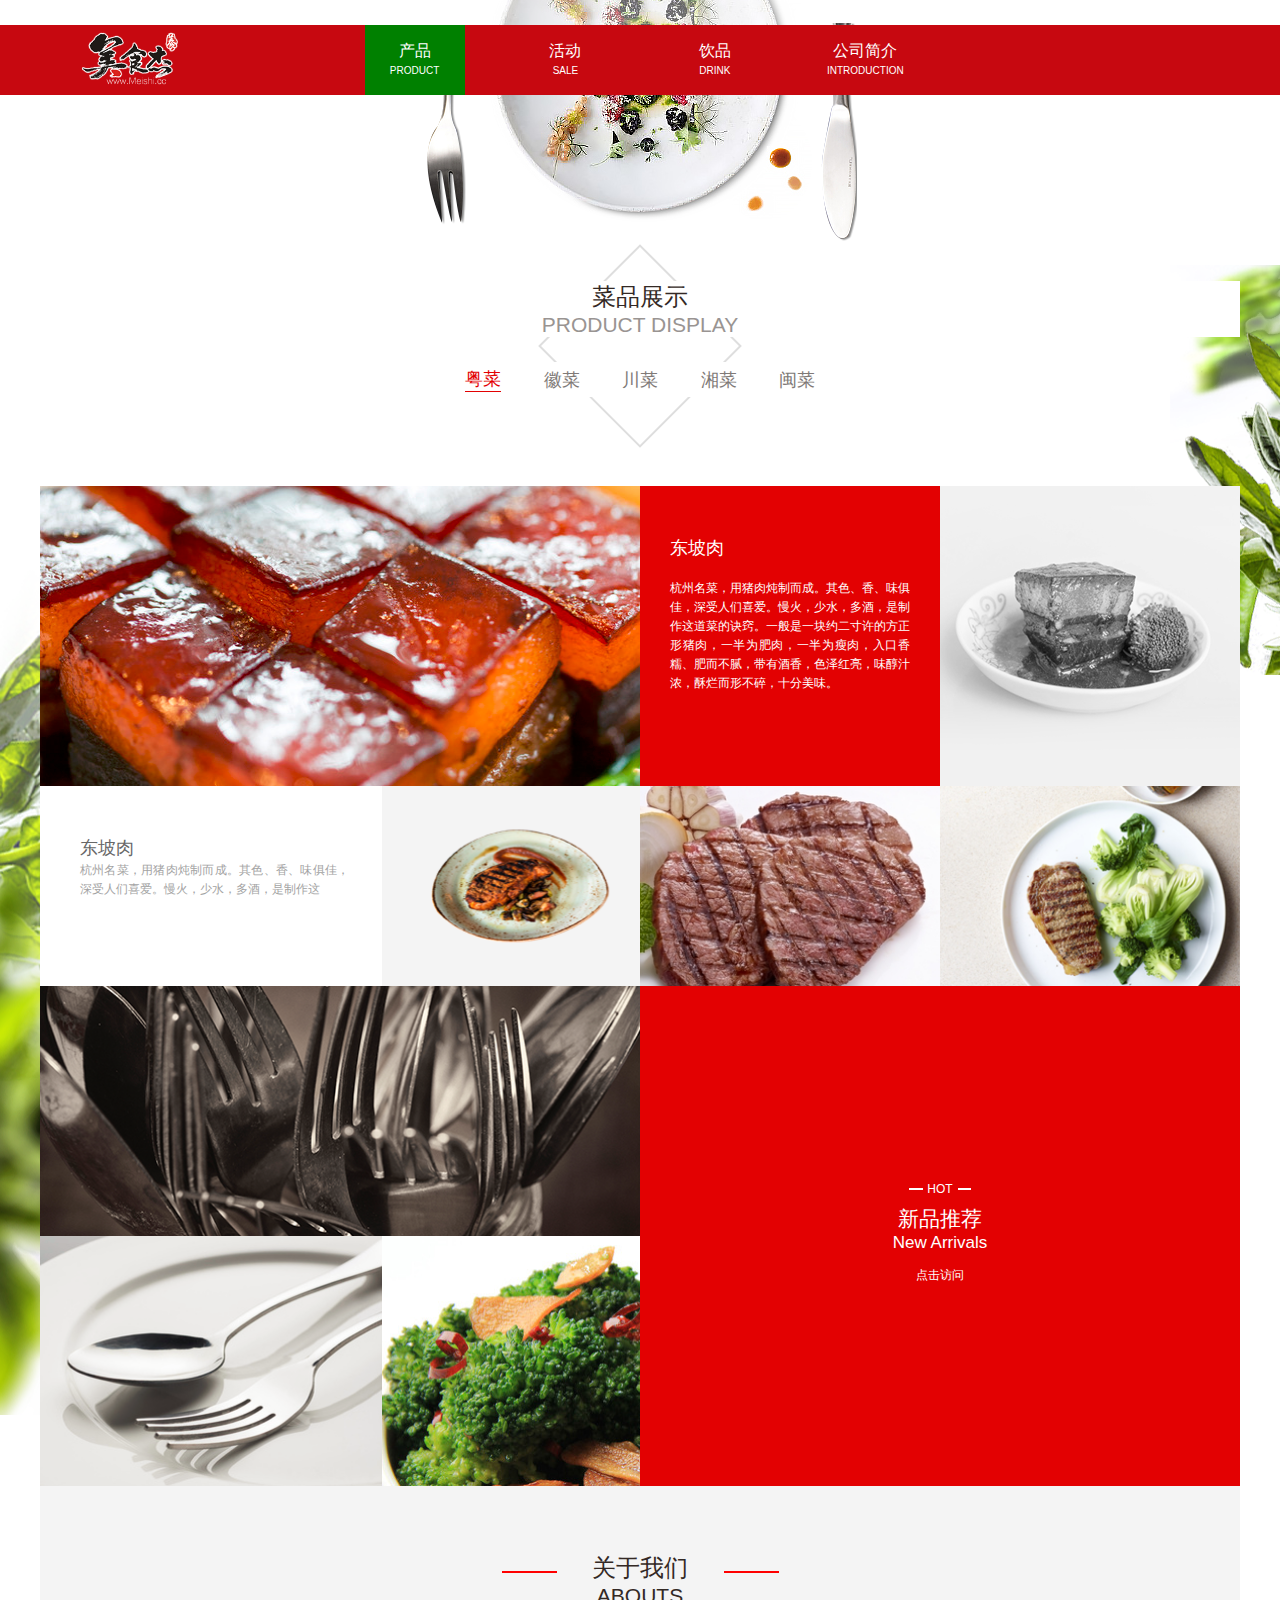
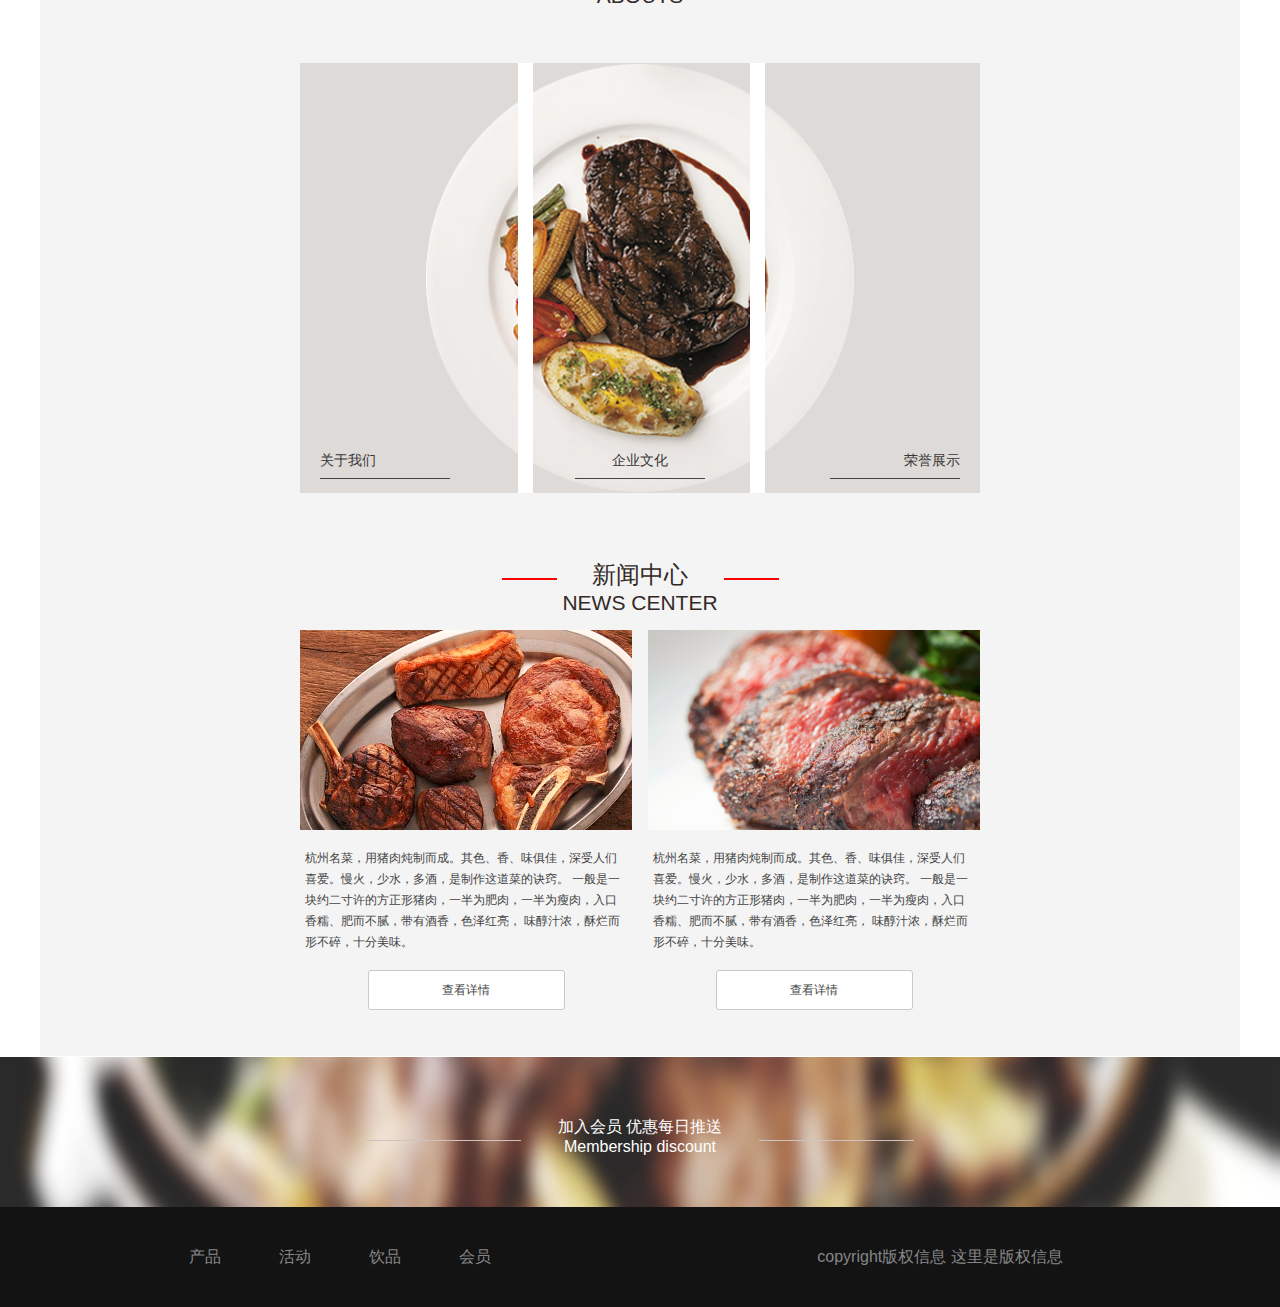
<file: 菜品展示.html>
<!DOCTYPE html>
<html lang="en">
<head>
    <meta charset="UTF-8">
    <meta name="viewport" content="width=device-width, initial-scale=1.0">
    <meta http-equiv="X-UA-Compatible" content="ie=edge">
    <title>菜品展示</title>
    <link rel="stylesheet" href="css/css.css">
    <script src="https://code.jquery.com/jquery-3.3.1.min.js"></script>
</head>
<body>
    <!--导航开始-->
    <header>
        <div>
            <p><img src="img/logo.png" alt=""></p>
            <ul>
                <li><span>产品</span><span>PRODUCT</span></li>
                <li><span>活动</span><span>SALE</span></li>
                <li><span>饮品</span><span>DRINK</span></li>
                <li><span>公司简介</span><span>INTRODUCTION</span></li>
            </ul>
            <p></p>
        </div>
    </header>
<div class="Menu">
    <div class="Menu1">
    <!--菜系开始-->
    <section class="nav">
        <div class="nav1">
            <div></div>
            <p>菜品展示<br>PRODUCT DISPLAY</p>
            <ul class='menu'>
                <li>粤菜</li>
                <li>徽菜</li>
                <li>川菜</li>
                <li>湘菜</li>
                <li>闽菜</li>
            </ul>
        </div>
    </section>
    <!--主体部分开始-->
    <div class='info'>	
        <!--粤菜开始-->
                <div class="details">
                    <ul class="pork">
                        <li>
                            <ol>
                                <li><img src="img/cantonese1.png" alt=""></li>
                                <li><span>东坡肉</span><br>
                                    <span>杭州名菜，用猪肉炖制而成。其色、香、味俱佳，深受人们喜爱。慢火，少水，多酒，是制作这</span>
                                </li>
                                <li><img src="img/cantonese2.png" alt=""></li>
                            </ol>
                        </li>
                        <li>
                            <ol>
                                <li>
                                    <span>东坡肉</span><br><br>
                                    <span>杭州名菜，用猪肉炖制而成。其色、香、味俱佳，深受人们喜爱。慢火，少水，多酒，是制作这道菜的诀窍。一般是一块约二寸许的方正形猪肉，一半为肥肉，一半为瘦肉，入口香糯、肥而不腻，带有酒香，色泽红亮，味醇汁浓，酥烂而形不碎，十分美味。</span>
                                </li>
                                <li><img src="img/cantonese3.png" alt=""></li>
                                <li><img src="img/cantonese4.png" alt=""></li>
                                <li><img src="img/cantonese5.png" alt=""></li>
                            </ol>
                        </li>
                        <li>
                            <ol>
                                <li><img src="img/cantonese6.png" alt=""></li>
                                <li><img src="img/cantonese7.png" alt=""></li>
                                <li><img src="img/cantonese8.png" alt=""></li>
                            </ol>
                        </li>
                        <li>
                            <div>
                                <span class="hot"><span>HOT</span></span>
                                <p>新品推荐<br>New Arrivals</p>
                                <a>点击访问</a>


                            </div>
                        </li>
                    </ul>
                    <h3><p>关于我们<br>ABOUTS</p></h3>
                    <section class="about">
                        <div></div>
                        <div></div>
                        <ul>
                            <li>关于我们</li>
                            <li>企业文化</li>
                            <li>荣誉展示</li>
                    </ul>
                    </section>
                    <h3><p>新闻中心<br>NEWS CENTER</p></h3>
                    <ol class="news">
                        <li>
                            <img src="img/cantonese10.png" alt="">
                            <span>杭州名菜，用猪肉炖制而成。其色、香、味俱佳，深受人们喜爱。慢火，少水，多酒，是制作这道菜的诀窍。
                                一般是一块约二寸许的方正形猪肉，一半为肥肉，一半为瘦肉，入口香糯、肥而不腻，带有酒香，色泽红亮，
                                味醇汁浓，酥烂而形不碎，十分美味。
                            </span>
                            <input type="button" value="查看详情">
                        </li>
                        <li>
                            <img src="img/cantonese11.png" alt="">
                            <span>杭州名菜，用猪肉炖制而成。其色、香、味俱佳，深受人们喜爱。慢火，少水，多酒，是制作这道菜的诀窍。
                                一般是一块约二寸许的方正形猪肉，一半为肥肉，一半为瘦肉，入口香糯、肥而不腻，带有酒香，色泽红亮，
                                味醇汁浓，酥烂而形不碎，十分美味。
                            </span>
                            <input type="button" value="查看详情">
                        </li>
                    </ol>
        </div>
        <!--徽菜开始-->
    <div class="details">
                    <ul class="pork">
                        <li>
                            <ol>
                                <li><img src="img/emblem1.jpg" alt=""></li>
                                <li><span>红烧肉</span><br>
                                    <span>红烧肉是中华的一道经典名菜，口感肥而不腻、软糯香甜，是老少皆宜的美食。同时，红烧肉还富含</span>
                                </li>
                                <li><img src="img/emblem2.jpg" alt=""></li>
                            </ol>
                        </li>
                        <li>
                            <ol>
                                <li>
                                    <span>红烧肉</span><br><br>
                                    <span>红烧肉是中华的一道经典名菜，口感肥而不腻、软糯香甜，是老少皆宜的美食。同时，红烧肉还富含胶原蛋白，是美容养颜保持肌肤弹性的好菜。当然，红烧肉味数甜，不可多吃，有高血糖和高血脂的患者慎吃。</span>
                                </li>
                                <li><img src="img/emblem3.jpg" alt=""></li>
                                <li><img src="img/emblem4.jpg" alt=""></li>
                                <li><img src="img/emblem5.jpg" alt=""></li>
                            </ol>
                        </li>
                        <li>
                            <ol>
                                <li><img src="img/emblem6.png" alt=""></li>
                                <li><img src="img/emblem7.png" alt=""></li>
                                <li><img src="img/emblem8.png" alt=""></li>
                            </ol>
                        </li>
                        <li>
                            <div>
                                <span class="hot"><span>HOT</span></span>
                                <p>新品推荐<br>New Arrivals</p>
                                <a>点击访问</a>


                            </div>
                        </li>
                    </ul>
                    <h3><p>关于我们<br>ABOUTS</p></h3>
                    <section class="about">
                        <div></div>
                        <div></div>
                        <ul>
                            <li>关于我们</li>
                            <li>企业文化</li>
                            <li>荣誉展示</li>
                    </ul>
                    </section>
                    <h3><p>新闻中心<br>NEWS CENTER</p></h3>
                    <ol class="news">
                        <li>
                            <img src="img/emblem10.jpg" alt="">
                            <span>安徽风味，主要由皖南、沿江和沿淮三方菜式组成，其中以皖南菜为代表。皖南菜源于古微州府，
                                即今世界闻名的旅游胜地黄山脚下歙县一带；沿江菜系指合肥、芜湖、安庆一带的地方菜；而沿淮菜则由蚌埠、
                                宿县、阜阳等地方风味构成。
                            </span>
                            <input type="button" value="查看详情">
                        </li>
                        <li>
                            <img src="img/emblem11.jpg" alt="">
                            <span>安徽风味，主要由皖南、沿江和沿淮三方菜式组成，其中以皖南菜为代表。皖南菜源于古微州府，
                                即今世界闻名的旅游胜地黄山脚下歙县一带；沿江菜系指合肥、芜湖、安庆一带的地方菜；而沿淮菜则由蚌埠、
                                宿县、阜阳等地方风味构成。
                            </span>
                            <input type="button" value="查看详情">
                        </li>
                    </ol>
        </div>	
        <!--川菜开始-->
    <div class="details">
                    <ul class="pork">
                        <li>
                            <ol>
                                <li><img src="img/cantonese1.png" alt=""></li>
                                <li><span>东坡肉</span><br>
                                    <span>杭州名菜，用猪肉炖制而成。其色、香、味俱佳，深受人们喜爱。慢火，少水，多酒，是制作这</span>
                                </li>
                                <li><img src="img/cantonese2.png" alt=""></li>
                            </ol>
                        </li>
                        <li>
                            <ol>
                                <li>
                                    <span>东坡肉</span><br><br>
                                    <span>杭州名菜，用猪肉炖制而成。其色、香、味俱佳，深受人们喜爱。慢火，少水，多酒，是制作这道菜的诀窍。一般是一块约二寸许的方正形猪肉，一半为肥肉，一半为瘦肉，入口香糯、肥而不腻，带有酒香，色泽红亮，味醇汁浓，酥烂而形不碎，十分美味。</span>
                                </li>
                                <li><img src="img/cantonese3.png" alt=""></li>
                                <li><img src="img/cantonese4.png" alt=""></li>
                                <li><img src="img/cantonese5.png" alt=""></li>
                            </ol>
                        </li>
                        <li>
                            <ol>
                                <li><img src="img/cantonese6.png" alt=""></li>
                                <li><img src="img/cantonese7.png" alt=""></li>
                                <li><img src="img/cantonese8.png" alt=""></li>
                            </ol>
                        </li>
                        <li>
                            <div>
                                <span class="hot"><span>HOT</span></span>
                                <p>新品推荐<br>New Arrivals</p>
                                <a>点击访问</a>


                            </div>
                        </li>
                    </ul>
                    <h3><p>关于我们<br>ABOUTS</p></h3>
                    <section class="about">
                        <div></div>
                        <div></div>
                        <ul>
                            <li>关于我们</li>
                            <li>企业文化</li>
                            <li>荣誉展示</li>
                    </ul>
                    </section>
                    <h3><p>新闻中心<br>NEWS CENTER</p></h3>
                    <ol class="news">
                        <li>
                            <img src="img/cantonese10.png" alt="">
                            <span>杭州名菜，用猪肉炖制而成。其色、香、味俱佳，深受人们喜爱。慢火，少水，多酒，是制作这道菜的诀窍。
                                一般是一块约二寸许的方正形猪肉，一半为肥肉，一半为瘦肉，入口香糯、肥而不腻，带有酒香，色泽红亮，
                                味醇汁浓，酥烂而形不碎，十分美味。
                            </span>
                            <input type="button" value="查看详情">
                        </li>
                        <li>
                            <img src="img/cantonese11.png" alt="">
                            <span>杭州名菜，用猪肉炖制而成。其色、香、味俱佳，深受人们喜爱。慢火，少水，多酒，是制作这道菜的诀窍。
                                一般是一块约二寸许的方正形猪肉，一半为肥肉，一半为瘦肉，入口香糯、肥而不腻，带有酒香，色泽红亮，
                                味醇汁浓，酥烂而形不碎，十分美味。
                            </span>
                            <input type="button" value="查看详情">
                        </li>
                    </ol>
        </div>
        <!--湘菜开始-->
    <div class="details">
                    <ul class="pork">
                        <li>
                            <ol>
                                <li><img src="img/emblem1.jpg" alt=""></li>
                                <li><span>红烧肉</span><br>
                                    <span>红烧肉是中华的一道经典名菜，口感肥而不腻、软糯香甜，是老少皆宜的美食。同时，红烧肉还富含</span>
                                </li>
                                <li><img src="img/emblem2.jpg" alt=""></li>
                            </ol>
                        </li>
                        <li>
                            <ol>
                                <li>
                                    <span>红烧肉</span><br><br>
                                    <span>红烧肉是中华的一道经典名菜，口感肥而不腻、软糯香甜，是老少皆宜的美食。同时，红烧肉还富含胶原蛋白，是美容养颜保持肌肤弹性的好菜。当然，红烧肉味数甜，不可多吃，有高血糖和高血脂的患者慎吃。</span>
                                </li>
                                <li><img src="img/emblem3.jpg" alt=""></li>
                                <li><img src="img/emblem4.jpg" alt=""></li>
                                <li><img src="img/emblem5.jpg" alt=""></li>
                            </ol>
                        </li>
                        <li>
                            <ol>
                                <li><img src="img/emblem6.png" alt=""></li>
                                <li><img src="img/emblem7.png" alt=""></li>
                                <li><img src="img/emblem8.png" alt=""></li>
                            </ol>
                        </li>
                        <li>
                            <div>
                                <span class="hot"><span>HOT</span></span>
                                <p>新品推荐<br>New Arrivals</p>
                                <a>点击访问</a>


                            </div>
                        </li>
                    </ul>
                    <h3><p>关于我们<br>ABOUTS</p></h3>
                    <section class="about">
                        <div></div>
                        <div></div>
                        <ul>
                            <li>关于我们</li>
                            <li>企业文化</li>
                            <li>荣誉展示</li>
                    </ul>
                    </section>
                    <h3><p>新闻中心<br>NEWS CENTER</p></h3>
                    <ol class="news">
                        <li>
                            <img src="img/emblem10.jpg" alt="">
                            <span>安徽风味，主要由皖南、沿江和沿淮三方菜式组成，其中以皖南菜为代表。皖南菜源于古微州府，
                                即今世界闻名的旅游胜地黄山脚下歙县一带；沿江菜系指合肥、芜湖、安庆一带的地方菜；而沿淮菜则由蚌埠、
                                宿县、阜阳等地方风味构成。
                            </span>
                            <input type="button" value="查看详情">
                        </li>
                        <li>
                            <img src="img/emblem11.jpg" alt="">
                            <span>安徽风味，主要由皖南、沿江和沿淮三方菜式组成，其中以皖南菜为代表。皖南菜源于古微州府，
                                即今世界闻名的旅游胜地黄山脚下歙县一带；沿江菜系指合肥、芜湖、安庆一带的地方菜；而沿淮菜则由蚌埠、
                                宿县、阜阳等地方风味构成。
                            </span>
                            <input type="button" value="查看详情">
                        </li>
                    </ol>
        </div>
        <!--闽菜开始-->
    <div class="details">
                <ul class="pork">
                    <li>
                        <ol>
                            <li><img src="img/cantonese1.png" alt=""></li>
                            <li><span>东坡肉</span><br>
                                <span>杭州名菜，用猪肉炖制而成。其色、香、味俱佳，深受人们喜爱。慢火，少水，多酒，是制作这</span>
                            </li>
                            <li><img src="img/cantonese2.png" alt=""></li>
                        </ol>
                    </li>
                    <li>
                        <ol>
                            <li>
                                <span>东坡肉</span><br><br>
                                <span>杭州名菜，用猪肉炖制而成。其色、香、味俱佳，深受人们喜爱。慢火，少水，多酒，是制作这道菜的诀窍。一般是一块约二寸许的方正形猪肉，一半为肥肉，一半为瘦肉，入口香糯、肥而不腻，带有酒香，色泽红亮，味醇汁浓，酥烂而形不碎，十分美味。</span>
                            </li>
                            <li><img src="img/cantonese3.png" alt=""></li>
                            <li><img src="img/cantonese4.png" alt=""></li>
                            <li><img src="img/cantonese5.png" alt=""></li>
                        </ol>
                    </li>
                    <li>
                        <ol>
                            <li><img src="img/cantonese6.png" alt=""></li>
                            <li><img src="img/cantonese7.png" alt=""></li>
                            <li><img src="img/cantonese8.png" alt=""></li>
                        </ol>
                    </li>
                    <li>
                        <div>
                            <span class="hot"><span>HOT</span></span>
                            <p>新品推荐<br>New Arrivals</p>
                            <a>点击访问</a>
                        </div>
                    </li>
                </ul>

            <!--关于我们-->
                <h3><p>关于我们<br>ABOUTS</p></h3>
                <section class="about">
                    <div></div>
                    <div></div>
                    <ul>
                        <li>关于我们</li>
                        <li>企业文化</li>
                        <li>荣誉展示</li>
                </ul>
                </section>
                <!--新闻中心-->
                <h3><p>新闻中心<br>NEWS CENTER</p></h3>
                <ol class="news">
                    <li>
                        <img src="img/cantonese10.png" alt="">
                        <span>杭州名菜，用猪肉炖制而成。其色、香、味俱佳，深受人们喜爱。慢火，少水，多酒，是制作这道菜的诀窍。
                            一般是一块约二寸许的方正形猪肉，一半为肥肉，一半为瘦肉，入口香糯、肥而不腻，带有酒香，色泽红亮，
                            味醇汁浓，酥烂而形不碎，十分美味。
                        </span>
                        <input type="button" value="查看详情">
                    </li>
                    <li>
                        <img src="img/cantonese11.png" alt="">
                        <span>杭州名菜，用猪肉炖制而成。其色、香、味俱佳，深受人们喜爱。慢火，少水，多酒，是制作这道菜的诀窍。
                            一般是一块约二寸许的方正形猪肉，一半为肥肉，一半为瘦肉，入口香糯、肥而不腻，带有酒香，色泽红亮，
                            味醇汁浓，酥烂而形不碎，十分美味。
                        </span>
                        <input type="button" value="查看详情">
                    </li>
                </ol>
            </div>
        </div>
</div>








<div class="Menu1">
    <div class="banner">
        <img src="img/activity1.jpg" alt="">
    </div>
    <div class="huodong">
        <span>参与活动</span>&nbsp;&nbsp;&nbsp;&nbsp;&nbsp;&nbsp;&nbsp;&nbsp;&nbsp;&nbsp;&nbsp;&nbsp;&nbsp;&nbsp;&nbsp;&nbsp;
        <span>关于活动</span>
    </div>
    <div class="activity">
        <div class="about1">
            <P>
                <span><img src="img/activity8.png" alt=""></span>
                <span>舌尖上的食材是什么？</span>
                <span>WHAT FOODIS ON THE OF THE TONGLE</span>
            </P>
            <ol>
                <li><img src="img/activity3.png" alt=""></li>
                <li>
                    <h3>关于活动<br>ABOUT FOOD</h3><hr>
                    《舌尖上的美食》为中国中央电视台播出的美食类纪录片主要内容为中国各地的美食生态
                    。对中华美食的多个侧面，来展现食物给中国人生活带来仪式、伦理等方面的文化；见识中国特色食材以及与食物相关、
                    构成中国美食特有气质的一系列元素；了解中华饮食文化的精致和源远流长。本片制作精良，7集内容制作耗时13个月，
                    2012年5月在央视首播后，在网络引起了广泛的关注。该片于2012年7月在台湾公视播出，2012年9月在新加坡星和都会台播出，
                    2012年10月起在香港TVB翡翠台播出<br>
                    <span>活动时间：2018.7.22——2018.8.1</span><br>
                    <span>活动单位：华信智原</span>
                </li>
            </ol>
            <ol>
                <li>
                    <h3>活动日程<br>CALENDAR OF EVENTS</h3><hr>
                    <ul>
                        <li>
                            <img src="img/activity5.png" alt="">
                            <span>
                                <a>2018.7.22</a><br>
                                自然的馈赠<br>
                                主食的故事<br>
                                转化的灵感<br>
                                劳动人民的平凡<br>
                                厨房的交响曲
                            </span>
                        </li>
                        <li>
                            <img src="img/activity6.png" alt="">
                            <span>
                                    <a>2018.7.22</a><br>
                                        五味的调和<br>
                                        我们的田野<br>
                                        劳作的春夏秋<br>
                                        水与火的艺术<br>
                                        才下舌尖，又上心间   
                                </span>                     
                        </li>
                        <li>
                            <img src="img/activity7.png" alt="">
                            <span>
                                    <a>2018.7.22</a><br>
                                        耕种速写<br>
                                        原野之风<br>
                                        转化的灵感<br>
                                        大自然的法则<br>
                                        水的秘密城市的声音
                                </span>
                        </li>
                    </ul>
                    </li>
                <li><img src="img/activity4.png" alt=""></li>
            </ol>
        </div>
        <div class="about1">
            <P>
                <span><img src="img/activity9.png" alt=""></span>
                <span>活动嘉宾</span>
                <span>ACTIVITIES GUESTS</span>
                <ul class="guest">
                    <li>
                        <img src="img/activity10.png"  alt="">
                        <span>
                        <p>射击狮</p>
                        <p><a>小情歌</a><br>现任小公司产品经理，负责移动互联网的产品开发，著有移动开发框架bigtree和JS引擎H5等，希望可以认识想创业的童鞋们，限于移动互联网领域，真心想和大家交朋友</p>
                        <p><span>LEARN MORE</span></p>
                        </span>
                    </li>
                    <li>
                        <img src="img/activity11.png"  alt="">
                        <span>
                        <p>攻城狮</p>
                        <p><a>小臭臭</a><br>现任小公司产品经理，负责移动互联网的产品开发，著有移动开发框架bigtree和JS引擎H5等，希望可以认识想创业的童鞋们，限于移动互联网领域，真心想和大家交朋友</p>
                        <p><span>LEARN MORE</span></p>
                        </span>
                    </li>
                    <li>
                        <img src="img/activity12.png"  alt="">
                        <span>
                        <p>插秧时</p>
                        <p><a>小玥玥</a><br>现任小公司产品经理，负责移动互联网的产品开发，著有移动开发框架bigtree和JS引擎H5等，希望可以认识想创业的童鞋们，限于移动互联网领域，真心想和大家交朋友</p>
                        <p><span>LEARN MORE</span></p>
                        </span>
                    </li>
                    <li>
                        <img src="img/activity13.png"  alt="">
                        <span>
                        <p>挥花丝</p>
                        <p><a>小豆豆</a><br>现任小公司产品经理，负责移动互联网的产品开发，著有移动开发框架bigtree和JS引擎H5等，希望可以认识想创业的童鞋们，限于移动互联网领域，真心想和大家交朋友</p>
                        <p><span>LEARN MORE</span></p>
                        </span> 
                    </li>
                </ul>
            </P>
        </div>
    </div>
</div>
<!--饮品开始-->
 <div class="Menu1">
    <div class="banner">
        <img src="img/drink5.jpg" alt="">
    </div>
     <aside>
         <p>热销品牌</p>
         <ul>
             <li>
                 <img src="img/drink7.png" alt="">
                 <span>桥上恋人站着 , 桥下恋人流着 ,</span>
                 <span>我呢 , 只是等着 , 你呢 !</span>
                 <span>好久不见你 , 我在左岸咖啡馆</span>
            </li>
             <li>
                 <img src="img/drink8.png" alt="">
                 <span>靠角落近一点 , 离闹市远一点 ,</span>
                 <span>想你 , 比较容易 , 想我 !</span>
                 <span>好久不见你 , 我在左岸咖啡馆</span>
            </li>
             <li>
                 <img src="img/drink9.png" alt="">
                 <span>桥上恋人站着 , 桥下恋人流着 ,</span>
                 <span>我呢 , 只是等着 , 你呢 !</span>
                 <span>好久不见你 , 我在左岸咖啡馆</span>
            </li>
             <li>
                 <img src="img/drink10.png" alt="">
                 <span>桥上恋人站着 , 桥下恋人流着 ,</span>
                 <span>我呢 , 只是等着 , 你呢 !</span>
                 <span>好久不见你 , 我在左岸咖啡馆</span>
            </li>
         </ul>

     </aside>
 </div>
<!--公司简介开始-->
    <div class="Menu1">
        <p class="good">好的公司 ● 好的发展 ● 好的未来</p>
    
    <section class="introduction">
        <ul>
            <a href="#introduce"><li>公司简介</li></a>
            <a href="#culture"><li>企业文化</li></a>
            <a href="#agreement"><li>用户协议</li></a>
            <a href="#contact"><li>联系方式</li></a>
        </ul>
        <aside class="introduce" id="introduce">
            <span>公司简介</span>
            <p>
                美食网站成立于2007年10月，是集菜谱、健康饮食知识、烹饪技巧、各地特色小吃、电子商务为主的专业美食网络信息服务平台。自成立以来，美食杰一直本着“一切以用户体验为导向”的经营理念，不断地为中国百姓提供更加完善的健康饮食解决方案而努力。<br><br>

　　成立至今，网站已收录数十万篇菜谱的制作方法，涉及全国各地菜系、特色小吃及世界各地美食；为了更好的满足用户需求，美食杰于2010年陆续推出移动互联网相关产品、互动中心以及网上商城。<br><br>

　　面对未来，美食网会一直以用户体验为导向，弘扬中华民族饮食文化，通过多维度的产品展示平台为用户提供更多更优秀的内容；为了让中国人吃的更健康，我们竭尽全力！
            </p>
        </aside>
        <aside class="culture" id="culture">
             <span>企业文化</span>
             <div class="culture1">
                <pre>我们的愿景<br>成为最有影响力的美食平台</pre><br>
                <pre>我们的使命<br>做菜只用美食杰</pre><br>
                <pre>我们的价值观<br>用户至上、诚信、合作、创新</pre><br>
                <pre>我们的团队理念<br>关爱 快乐 和谐 学习 执行</pre>
             </div>
        </aside>
        <aside class="agreement" id="agreement">
            <span class="agreement1">用户使用协议</span>
            <div>
                <p>
                    美食网所提供的各项服务的所有权和运作权均归美食网所有。用户通过访问和/或使用美食网站，
                    即表示接受并同意美食网用户使用协议（以下简称“本协议”）的所有条件和条款。不愿接受本协议条款的，不得访问或使用本网站。<br> <br> 
                    &nbsp; &nbsp; &nbsp; &nbsp; 美食网有权对本协议条款进行修改，修改后的协议一旦公布即有效代替原来的协议。用户可随时查阅最新协议。
                </p>
                <h6>一、服务内容</h6><br>
                <span>
                    1、美食杰运用自己的系统，通过互联网络等方式为用户提供上传菜谱、评论信息、活动内容等网络服务。<br><br>

                    2、用户必须自行准备如下设备和承担如下开支：<br>
                    （1）上网设备，包括并不限于电脑或者其他上网终端、调制解调器及其他上网装置；<br>
                    （2）上网开支，包括并不限于网络接入费、上网设备租用费、手机流量费等。<br><br>

                    3、用户提供的注册资料，用户同意：<br>
                    （1）提供合法、真实、准确、详尽的个人资料；<br> 
                    （2）如有变动，及时更新用户资料。如果用户提供的注册资料不合法、不真实、不准确、不详尽的，用户需承担因此引起的相应责任及后果，并且美食杰保留终止用户使用美食杰各项服务的权利。
                </span><br> <br> 
                <h6>二、服务的提供、修改及终止</h6><br>
                <span>
                    1、用户在接受美食杰各项服务的同时，同意接受美食杰提供的各类信息服务。用户在此授权美食杰可以向其电子邮件、手机、通信地址等发送商业信息。用户有权选择不接受美食杰提供的各类信息服务，并进入美食杰相关页面进行更改。<br> <br> 

                    2、美食杰保留随时修改或中断服务而不需通知用户的权利。美食杰有权行使修改或中断服务的权利，不需对用户或任何无直接关系的第三方负责。<br> <br> 

                    3、用户对本协议的修改有异议，或对美食杰的服务不满，可以行使如下权利：<br> 
                    （1）停止使用美食杰的网络服务；<br> 
                    （2）美食杰保留随时修改或中断服务而不需通知用户的权利，且该权利，不需对用户或任何无直接关系的第三方负责。 
                </span><br><br>
                <h6>三、用户信息的保密</h6><br>

                <span>
                    1、本协议所称之美食杰用户信息是指符合法律、法规及相关规定，并符合下述范围的信息：<br>
                    （1）用户注册美食杰或申请美食杰相关APP软件时，向美食杰提供的个人信息；<br>
                    （2）用户在使用美食杰服务、参加网站活动或访问网站网页时，美食杰自动接收并记录的用户浏览器端或手机客户端数据，包括但不限于IP地址、网站Cookie中的资料及用户要求取用的网页记录；<br>
                    （3）美食杰从商业伙伴处合法获取的用户个人信息；<br>
                    （4）其它美食杰通过合法途径获取的用户个人信息。<br><br>

                    2、美食杰承诺：非经法定原因或用户事先许可，美食杰不会向任何第三方透露用户的密码、姓名、手机号码等非公开信息。<br><br>

                    3、在下述法定情况下，用户的个人信息将会被部分或全部披露：<br>
                    （1）经用户同意向用户本人或其他第三方披露；<br>
                    （2）根据法律、法规等相关规定，或行政机构要求，向行政、司法机构或其他法律规定的第三方披露；<br>
                    （3）其它美食杰根据法律、法规等相关规定进行的披露。
                </span><br><br>
                <h6>四、用户权利</h6><br>
                <span>
                    1、用户的用户名、密码和安全性：<br>
                    （1）用户有权选择是否成为美食杰会员，用户选择成为美食杰注册用户的，可自行创建、修改昵称。用户名和昵称的命名及使用应遵守相关法律法规并符合网络道德。用户名和昵称中不能含有任何侮辱、威胁、淫秽、谩骂等侵害他人合法权益的文字。<br>
                    （2）用户一旦注册成功，成为美食杰的会员，将得到用户名（用户邮箱）、昵称和密码，并对以此组用户名和密码登入系统后所发生的所有活动和事件负责，自行承担一切使用该用户名的言语、行为等而直接或者间接导致的法律责任。<br>
                    （3）用户有义务妥善保管美食杰账号、用户名和密码，用户将对用户名和密码安全负全部责任。因用户原因导致用户名或密码泄露而造成的任何法律后果由用户本人负责。<br>
                    （4）用户密码遗失的，可以通过注册电子邮箱发送的链接重置密码，用户若发现任何非法使用用户名或存在其他安全漏洞的情况，应立即告知美食杰。<br><br>

                    2、用户有权在注册并登陆后对站内菜谱发布客观、真实、亲身体验的评价信息和图片；<br><br>

                    3、用户有权在注册并登陆后自行添加菜谱、完善所创菜谱的食材、图片等信息；<br><br>

                    4、用户有权根据网站相关规定，在发布菜谱信息等贡献后，取得美食杰给予的奖励；<br><br>

                    5、用户有权修改其个人账户中各项可修改信息，自行选择昵称和录入介绍性文字，自行决定是否提供非必填项的内容；<br><br>

                    6、用户有权参加美食杰社区，并发表符合国家法律规定，并符合美食杰社区规则的文章及观点；<br><br>

                    7、用户有权根据网站相关规定，获得美食杰给与的奖励（如积分、徽章等）；<br><br>

                    8、用户有权参加美食杰组织提供的各项线上、线下活动；<br><br>

                    9、用户在取得美食杰奖励后，有权根据网站相关规定进行积分兑换等。<br><br>

                    10、用户有权下载安装美食杰手机客户端并使用其功能。<br><br>

                    11、用户有权根据美食杰网站规定，享受美食杰提供的其它各类服务。
                </span><br><br>
                <h6>五、用户义务</h6><br>
                <span>
                    1、不得利用本站危害国家安全、泄露国家秘密，不得侵犯国家社会集体的和公民的合法权益，不得利用本站制作、复制和传播下列信息：<br>
                    （1）煽动抗拒、破坏宪法和法律、行政法规实施的；<br>
                    （2）煽动颠覆国家政权，推翻社会主义制度的；<br>
                    （3）煽动分裂国家、破坏国家统一的；<br>
                    （4）煽动民族仇恨、民族歧视，破坏民族团结的；<br>
                    （5）捏造或者歪曲事实，散布谣言，扰乱社会秩序的；<br>
                    （6）宣扬封建迷信、淫秽、色情、赌博、暴力、凶杀、恐怖、教唆犯罪的；<br>
                    （7）公然侮辱他人或者捏造事实诽谤他人的，或者进行其他恶意攻击的；<br>
                    （8）损害国家机关信誉的；<br>
                    （9）其他违反宪法和法律行政法规的；<br>
                    （10）进行商业广告行为的。<br><br>

                    2、用户不得通过任何手段恶意注册美食杰站帐号，包括但不限于以牟利、炒作、套现、获奖等为目的多个账号注册。用户亦不得盗用其他用户帐号。如用户违反上述规定，则美食杰有权直接采取一切必要的措施，包括但不限于删除用户发布的内容、取消用户在网站获得的星级、荣誉以及虚拟财富，暂停或查封用户帐号，取消因违规所获利益，乃至通过诉讼形式追究用户法律责任等。<br><br>

                    3、用户需维护菜谱的客观、真实性，不得利用美食杰用户身份进行违反诚信的任何行为，包括但不限于：炒作菜谱内容，并向其他用户收取费用或获取利益；为获得利益或好处，参与或组织撰写及发布虚假菜谱内容；进行其他其它影响菜谱内容真实性、客观性、干扰扰乱网站正常秩序的违规行为等。如用户违反上述规定，则美食杰有权采取一切必要的措施，包括但不限于：删除用户发布的内容、取消用户在网站获得的星级、荣誉以及虚拟财富，暂停或查封用户帐号，取消因违规所获利益，乃至通过诉讼形式追究用户法律责任等。<br><br>

                    4、禁止用户将美食杰以任何形式作为从事各种非法活动的场所、平台或媒介。未经美食杰的授权或许可，用户不得借用本站的名义从事任何商业活动，也不得以任何形式将美食杰作为从事商业活动的场所、平台或媒介。如用户违反上述规定，则美食杰有权直接采取一切必要的措施，包括但不限于删除用户发布的内容、取消用户在网站获得的星级、荣誉以及虚拟财富，暂停或查封用户帐号，取消因违规所获利益，乃至通过诉讼形式追究用户法律责任等。<br><br>

                    5、用户在美食杰以各种形式发布的一切信息，均应符合国家法律法规等相关规定及网站相关规定，符合社会公序良俗，并不侵犯任何第三方主体的包括知识产权在内的一切合法权益，否则用户自行承担因此产生的全部法律后果，且美食杰因此受到的损失，有权向用户追偿。    
                </span><br><br>
                <h6>六、知识产权及其它权利</h6><br>
                <span>
                    1、用户已经明确阅读，并明确了解本网站的《知识产权声明》。<br><br>

                    2、任何用户接受本协议，即表明该用户主动将其在任何时间段在本站发表的任何形式的信息的著作财产权，包括并不限于：复制权、发行权、出租权、展览权、表演权、放映权、广播权、信息网络传播权、摄制权、改编权、翻译权、汇编权等，以及应当由著作权人享有的其他可转让权利无偿独家转让给美食杰运营商所有，同时表明该用户许可美食杰有权利将相关信息授权给任何第三方平台使用，可就任何主体侵权而单独提起诉讼，并获得全部赔偿。本协议已经构成《著作权法》第二十五条所规定的书面协议，其效力及于用户在美食杰发布的任何受著作权法保护的作品内容，无论该内容形成于本协议签订前还是本协议签订后。<br><br>

                    3、美食杰未向任何第三方转让本网站或其中的任何内容所相关的任何权益或所有权，且一切未明确向任何第三方授予的权利均归美食杰所有。未经本协议明确允许而擅自使用本网站任何内容、服务或资料的，构成对本协议的违约行为，且可能触犯著作权、商标、专利和/或其他方面的法律法规，美食杰保留对任何违反本协议规定的第三方（包括单位或个人等）提起法律诉讼的权利。<br><br>

                    4、本公司可按自身判断随时对本协议进行修改及更新。对本协议的所有改动一经发布即产生法律效力，并适用于改动发布后对本网站的一切访问和使用行为。如用户在修改后的本协议发布后继续使用本网站的，即代表用户接受并同意了这些改动。用户应定期查看本网页，了解对用户具有约束力的本协议的任何改动。
                </span><br><br>
                <h6>七、拒绝担保与免责</h6><br>
                <span>
                    1、美食杰作为“网络服务提供者”的第三方平台，不担保网站平台上的信息及服务能充分满足用户的需求。对于用户在接受美食杰的服务过程中可能遇到的错误、侮辱、诽谤、不作为、淫秽、色情或亵渎事件，美食杰不承担法律责任。<br><br>

                    2、基于互联网的特殊性，美食杰也不担保服务不会受中断，对服务的及时性、安全性都不作担保，不承担非因美食杰导致的责任。美食杰力图使用户能对本网站进行安全访问和使用，但美食杰不声明也不保证本网站或其服务器是不含病毒或其它潜在有害因素的；因此用户应使用业界公认的软件查杀任何自美食杰下载文件中的病毒。<br><br>

                    3、美食杰不对用户所发布信息的保存、修改、删除或储存失败负责。对网站上的非因美食杰故意所导致的排字错误、疏忽等不承担责任。美食杰有权但无义务，改善或更正本网站任何部分之疏漏、错误。<br><br>

                    4、除非美食杰以书面形式明确约定，美食杰对于用户以任何方式（包括但不限于包含、经由、连接或下载）从本网站所获得的任何内容信息，包括但不限于广告、评论信息、菜谱内容等，不保证其准确性、完整性、可靠性；对于用户因本网站上的内容信息而购买、获取的任何产品、服务、信息或资料，美食杰不承担责任。用户自行承担使用本网站信息内容所导致的风险。<br><br>

                    5、美食杰内所有用户所发表的用户评论，仅代表用户个人观点，并不表示本网站赞同其观点或证实其描述，本网站不承担用户评论引发的任何法律责任。<br><br>

                    6、美食杰有权删除网站内各类不符合法律或协议规定的评论，而保留不通知用户的权利。<br><br>

                    7、所有发给用户的通告，美食杰都将通过正式的页面公告、站内信、电子邮件、客服电话、手机短信或常规的信件送达。任何非经美食杰正规渠道获得的中奖、优惠等活动或信息，美食杰不承担法律责任。<br><br>
                </span><br><br>
            </div>
        </aside>
        <aside class="contact" id="contact">
            <span class="contact1">联系方式</span>
            <div>
                <span>
                    如果您要发布原创菜谱，请发送到：Edit@Meishi.ccbr <br><br>
                    如果有任何的意见或建议，请联系：Help@Meishi.cc<br><br>
                    如果您愿意加入我们，请联系：HR@Meishi.cc<br><br>
                    如果您愿意与我们合作，请联系：BD@Meishi.cc<br><br>
                    如果您需要投放广告，请联系：ADS@Meishi.cc
                </span><br><br>
                <h6>联系方式</h6><br>
                <span>
                    官方微博：美食杰网（非此官方地址发布的信息都为诈骗信息，请认真辨别）<br><br>
                    官方微信：美食杰（非此官方地址发布的信息都为诈骗信息，请认真辨别）<br><br>
                    联系电话：合肥：0551-38380438<br><br>
                    联系地址：合肥市蜀山区黄山路晨欣华美达广场                
                </span><br><br>
                <img src="img/ditu.png" alt="">
            </div>
        </aside>
    </section>
    </div>


























</div>	
  <!--底部会员-->
<section class="VIP">
        <div class="order">
        <span class="line"></span>
        <span class="txt">加入会员 优惠每日推送<br>Membership discount</span>
        <span class="line"></span>
    </div>
    </section>
    <!--版权开始-->
    <footer>
        <ul>
            <li>
                <ol>
                    <li>产品</li>
                    <li>活动</li>
                    <li>饮品</li>
                    <li>会员</li>
                </ol>
            </li>
            <li>copyright版权信息 这里是版权信息</li>
        </ul>
    </footer>
<script>
    // 菜品展示切换
        $('.menu li').eq(0).css({
        'color':'#e30102',
        'border-bottom':'1px solid #e30102'

    });

    $('.menu li').click(function() {
        $(this).css({
            'color':'#e30102',
            'border-bottom':'1px solid #e30102'
        });

        $('.menu li').not($(this)).css({
            'color':'#4d4440',
            'border':'none'
            
        });


        idx = $(this).index('.menu li');

        $('.details').eq(idx).show();
        $('.details').not($('.details').eq(idx)).hide();
    });






// 导航切换
       $('header ul li').eq(0).css({
        'color':'#fff',
        'background':'green'

    });

    $('header ul li').click(function() {
        $(this).css({
            'color':'#fff',
            'background':'green'
        });

        $('header ul li').not($(this)).css({
            'color':'#fff',
            'background':'transparent'
            
        });


        idx = $(this).index('header ul li');

        $('.Menu1').eq(idx).show();
        $('.Menu1').not($('.Menu1').eq(idx)).hide();
    });






// 活动内容切换
 $('.huodong span').eq(0).css({
        'color':'#fff',
        'background':'green'

    });

    $('.huodong span').click(function() {
        $(this).css({
            'color':'#fff',
            'background':'green'
        });

        $('.huodong span').not($(this)).css({
            'color':'#fff',
            'background':'#f75047'
            
        });


        idx = $(this).index('.huodong span');

        $('.about1').eq(idx).show();
        $('.about1').not($('.about1').eq(idx)).hide();
    });



// 公司简介
 $('.introduction ul li').eq(0).css({
        'color':'red',
        'border-bottom':'3px solid #e30102'

    });

    $('.introduction ul li').click(function() {
        $(this).css({
            'color':'red',
            'border-bottom':'3px solid #e30102'
        });

        $('.introduction ul li').not($(this)).css({
            'color':'#222',
            'border':'none'
            
        });
    });

        idx = $(this).index('.introduction ul li');
</script>
</body>
</html>
</file>
<file: css/css.css>
@charset "UTF-8";
body,div,dl,dt,dd,ul,ol,li,h1,h2,h3,h4,h5,h6,pre,code,form,fieldset,legend,input,button,textarea,p,blockquote,th,td { margin:0; padding:0; }
body { background:#fff; color:#555; font-size:16px; font-family: Verdana, Arial, Helvetica, sans-serif; }
td,th,caption { font-size:14px; }
h1, h2, h3, h4, h5, h6 { font-weight:normal; font-size:100%; }
address, caption, cite, code, dfn, em, strong, th, var { font-style:normal; font-weight:normal;}
a { color:#555; text-decoration:none; }
a:hover { text-decoration:underline; }
img { border:none; }
ol,ul,li { list-style:none; }
input, textarea, select, button { font:14px Verdana,Helvetica,Arial,sans-serif; }
table { border-collapse:collapse; }
html {overflow-y: scroll;} 

.clearfix:after {content: "."; display: block; height:0; clear:both; visibility: hidden;}
.clearfix { *zoom:1; }
body{
    width:100%;
    height:800px;
    background: url(../img/body1.png);
    background-repeat: no-repeat;
    background-position: top center;
    min-width: 1200px;
    
}
/*导航部分*/
header{
    width:100%;
    height:70px;
    margin-top:25px;
    background: #c70810;
}
header div{
    width:1200px;
    height:100%;
    box-sizing: border-box;
    margin:0 auto;
    display: flex;
    justify-content: space-between;
}
header div p{
    height:100%;
    width:15%;
    font-size: 24px;
    color:#fff;
    display: flex;
    align-items: center;
    justify-content: center;
}
header div p img{
    height:100%;
}
header div ul{
    width:50%;
    height:100%;
    display: flex;
    justify-content: space-around;
}
header div ul li{
    width:100px;
    height:100%;
    display: flex;
    flex-direction: column;
    align-items: center;
    justify-content: center;
    text-align: center;
    color: #fff;
    cursor: pointer;

}
header div ul li span:nth-child(2){
    transform: scale(0.625)
}

.Menu1{
    overflow: hidden;
    display: none;
    width: 100%;
	height: 100%;
    box-sizing: border-box;

}
.Menu1:first-child {
    display: block;
    background: url(../img/body2.png),url(../img/body3.png);
    background-repeat: no-repeat,no-repeat;
    background-position:left 470px,right 170px;
}
/*菜系部分*/
.nav{
    width:100%;
    height:200px;
    border-top:1px solid #fff;
    margin-top:150px;

}
.nav1{
    width:1200px;
    height:100%;
    margin:0 auto;
    position: relative;
}
.nav1 div{
    width:140px;
    height:140px;
    border:2px solid #dedede;
    transform: rotate(45deg);
    position: absolute;
    left: 44%;
    top:-7px;
}
.nav1 p{
    font-size:21px;
    color:#999492;
    text-align: center;
    margin-top:35px;
    background: #fff;
    position: relative;
    z-index:2; 
}
.nav1 p::first-line{
    font-size:24px;
    color:#332925;
}
.nav1 ul{
    width:350px;
    height:35px;
    margin:0 auto;
    display: flex;
    justify-content: space-between;
    align-items: center;
    color:#807a77;
    font-size:18px;
    margin-top:25px;
    background: #fff;
    position: relative;
    z-index: 2;
}
.nav1 ul li{
    cursor: pointer;
}
/*主体部分*/
.details{
    height: 460px;
    /*background: #ccc;*/
    overflow: hidden;
    display: none;
    width: 100%;
	height: 100%;
    background: #f4f4f4;
}
.details:first-child {
    display: block;
}
.info{
    width:1200px;
    height:2170px;
    margin: 0 auto;
    margin-top:40px;
}
.pork{
    width:100%;
    height:1000px;
    box-sizing: border-box;
}
.pork>li{
    width:50%;
    height:50%;
    float: left;
}
.pork>li ol{
    width:100%;
    height:100%;
}
.pork>li ol li{
    float: left;
}
.pork>li ol li img{
    width:100%;
    height:100%;
}
.pork>li:nth-child(1) ol li:nth-child(1){
    width:100%;
    height:60%;
}
.pork>li:nth-child(1) ol li:nth-child(2){
    width:57%;
    height:40%;
    padding: 50px 33px 0 40px;
    box-sizing: border-box; 
    text-align: justify; 
    background: #fff;
}
.pork>li:nth-child(1) ol li:nth-child(3){
    width:43%;
    height:40%;
}
.pork>li:nth-child(1) ol li span:nth-child(1){
    font-size:18px;
    font-family: 微软雅黑;
    color:#676767;
}
.pork>li:nth-child(1) ol li span:nth-child(3){
    font-size:12px;
    font-family: 微软雅黑;
    color:#a3a3a3;
}
.pork>li:nth-child(2) ol li:nth-child(1){
    width:50%;
    height:60%;
    background: #e30102;
    padding: 50px 30px 0 30px;
    text-align: justify;
    box-sizing: border-box;
}
.pork>li:nth-child(2) ol li:nth-child(2){
    width:50%;
    height:60%; 
}
.pork>li:nth-child(2) ol li span:nth-child(1){
    font-size:18px;
    font-family: 微软雅黑;
    color:#fff;
}
.pork>li:nth-child(2) ol li span:nth-child(4){
    font-size:12px;
    font-family: 微软雅黑;
    color:#fff;
}
.pork>li:nth-child(2) ol li:nth-child(3),
.pork>li:nth-child(2) ol li:nth-child(4){
     width:50%;
    height:40%;
}
.pork>li:nth-child(3) ol li:nth-child(1){
    width:100%;
    height:50%;
}
.pork>li:nth-child(3) ol li:nth-child(2){
    width:57%;
    height:50%;
}
.pork>li:nth-child(3) ol li:nth-child(3){
    width:43%;
    height:50%;
}
.pork>li:nth-child(4){
    background: #e30102;
    display: flex;
    align-items: center;
    justify-content: center;
}
.pork>li:nth-child(4) div{
    width:127px;
    height:110px;
    display: flex;
    flex-direction: column;
    align-items: center;
    justify-content: space-around;
}
.hot{
    display: inline-block;
    width:60px;
    height:0px;
    border:1px solid #fff;
    display: flex;
    justify-content: center
}
.hot span{
    display: inline-block;
    width:35px;
    height:15px;
    text-align: center;
    font-size:12px;
    color:#fff;
    margin-top:-7px;
    background: #e30102;
}
.pork>li:nth-child(4) div p{
    font-size:17px;
    color:#fff;
    text-align: center;
}
.pork>li:nth-child(4) div p::first-line{
    font-size:21.4px;
}
.pork>li:nth-child(4) div a{
    font-size:12px;
    color:#fff;
}
.details h3{
    width: 275px;
    border:1px solid red;
    height:0px;
    margin:0 auto;
    margin-top:85px;
    font-size:21px;
    color:#332925;
}
.details h3::first-line{
    font-size:24px;

}
.details h3 p{
    width:167px;
    background: #f4f4f4;
    margin:0 auto;
    text-align: center;
    margin-top:-20px;
}
/*关于我们*/
.about{
    width:680px;
    height:430px;
    margin:0 auto;
    margin-top:90px;
    background: url(../img/cantonese9.png) no-repeat,#dedad7;
    background-size:63%; 
    background-position: center;
    position: relative;
}
.about div{
    height:100%;
    width:15px;
    background: #fff;
    float: left;
}
.about div{
    margin-left:32%;
}
.about ul{
    width:100%;
    height:35px;;
    display: flex;
    position: absolute;
    left: 0;
    bottom:15px;
    padding: 0 20px;
    box-sizing: border-box;
    justify-content: space-between;
}
.about ul li{
    height:100%;
    width:130px;
    border-bottom:1px solid #454545;
    display: flex;
    align-items: center;
    font-size:14px;
    color:#383736;
}
.about ul li:nth-child(2){
    display: flex;
    justify-content: center;
}
.about ul li:nth-child(3){
    display: flex;
    justify-content: flex-end;
}
/*新闻中心*/
.news{
    width:680px;
    height:380px;
    margin:0 auto;
    display: flex;
    margin-top:50px;
    justify-content: space-between;
}
.news li{
    width:332px;
    height:100%;
    display: flex;
    flex-direction: column;
    justify-content: space-between;
    align-items: center;
}
.news li img{
    width:100%;
    height:200px;
}
.news li span{
    display: inline-block;
    padding: 0 5px;
    box-sizing: border;
    font-size:12px;
    color:#434343;
    line-height: 21px;
}
.news li input{
    width:197px;
    height:40px;
    border:1px solid #c9c9c9;
    color:#434343;
    font-size:12px;
    background: #fff;
    border-radius: 3px;
    outline: none;
    cursor: pointer;
}

/*活动部分*/
.huodong{
    width:1200px;
    height:80px;
    margin:0 auto;
    display: flex;
    justify-content: center;
    align-items: center;
    margin-top:-40px;
}
.huodong span{
    height:50px;
    width:150px;
    display: flex;
    align-items: center;
    justify-content: center;
    background: #f75047;
    color:#fff;
    font-family: 幼圆;
    font-size:18px;
    border-radius: 5px;
    cursor: pointer;
}
.banner{
    height:500px;
    width:100%;
}
.banner img{
    width:100%;
    height:100%;
}
.about1{
    height:1275px;
    width:1200px;
    margin:0 auto;
    background: url(../img/activity2.png);
     border-top: 1px solid #fff;
     margin-top: -41px;
      overflow: hidden;
    display: none;
}
.about1:nth-child(1){
    display: block;
}
.about1 p{
    width:100%;
    height:150px;
    display: flex;
    flex-direction: column;
    justify-content: space-between;
    align-items: center;
    margin:80px 0 30px 0;
}
.about1 p img{
    height:60%;
    width:60%;
}
.about1 p span:nth-child(1){
    display: inline-block;
    height:60px;
    width:60px;
    background: #505050;
    border-radius: 50%;
    display: flex;
    align-items: center;
    justify-content: center;
}
.about1 p span:nth-child(2){
    font-size:40px;
    color:#444;
    font-family: 幼圆;
    font-weight: 600;
}
.about1 p span:nth-child(3){
    font-size:12px;
    color:#666;
}
.about1 ol{
    width:830px;
    height:390px;
    margin:40px auto auto auto;
    display: flex;
}
.about1 ol img{
    height:100%;
    width:100%;
}
.about1 ol:nth-child(2) li:nth-child(1),
.about1 ol:nth-child(3) li:nth-child(2){
    width:40%;
    height:100%;
    box-sizing: border-box;
}
.about1 ol:nth-child(2) li:nth-child(2),
.about1 ol:nth-child(3) li:nth-child(1){
    width:60%;
    height:100%;
    box-sizing: border-box;
    padding: 20px 50px 0 20px;
    box-sizing: border-box;
    font-size:12px;
    line-height: 20px;
    color:#848486;
    background: #fff;
}
.about1 ol:nth-child(3) li:nth-child(1){
    padding: 20px 20px 0 50px;
}
.about1 ol:nth-child(2) li:nth-child(2) h3{
    font-size:12px;
    color:#c6c6c6;
}
.about1 ol:nth-child(2) li:nth-child(2) h3::first-line{
    font-family: 幼圆;
    font-weight: 600;
    color:#1b1b1b;
    font-size: 25px;
}
.about1 ol:nth-child(2) li:nth-child(2) hr,
.about1 ol:nth-child(3) li:nth-child(1) hr{
    border:1px solid #e3e3e3;
    margin:20px 0;
}
.about1 ol:nth-child(2) li:nth-child(2) span{
    display: inline-block;
    font-size:14px;
    margin-top:20px;
    color:#f66958;
}
.about1 ol:nth-child(3) li:nth-child(1) h3{
    font-size:12px;
    color:#c6c6c6;
    text-align: right;
}
.about1 ol:nth-child(3) li:nth-child(1) h3::first-line{
    font-family: 幼圆;
    font-weight: 600;
    color:#1b1b1b;
    font-size: 25px;
}
.about1 ol:nth-child(3) li:nth-child(1) ul{
    width:100%;
    height:250px;
    display: flex;
    justify-content: space-between;
}
.about1 ol:nth-child(3) li:nth-child(1) ul li{
    width:31%;
    height:100%;
    border:1px solid #ccc;
    padding: 0;
}
.about1 ol:nth-child(3) li:nth-child(1) ul li img{
    height:100px;
    width:100%;

}
.about1 ol:nth-child(3) li:nth-child(1) ul li span{
    display: inline-block;
    width:100%;
    height:250px;
    padding: 10px;
    box-sizing: border-box;
}
.about1 ol:nth-child(3) li ul li span a{
    color:#f66958;
}
.guest{
    width:830px;
    height:570px;
    margin:100px auto;
    display: flex;
    justify-content: space-between;
    flex-wrap: wrap;
}
.guest li{
    width:48.5%;
    height:46%;
    margin-top:20px;
    display: flex;

}
.guest li img{
    height:100%;
}
.guest li span{
    display: inline-block;
    width:217px;
    height:100%;
    box-sizing: border-box;
    background: #fff;
}
.guest li span p:nth-child(1){
    height:40px;
    width:90px;
    background: #f75047;
    color:#fff;
    margin:0;
    display: flex;
    align-items: center;
    justify-content: center;
}
.guest li span p:nth-child(2){
    margin:0;
    font-size: 12px;
    padding: 16px;
    box-sizing: border-box;
    line-height: 20px;
    height:170px;
} 
.guest li span p:nth-child(2) a{
    font-size:16px;
    display: block;
    width: 100%;
    color:#222;
}
.guest li span p:nth-child(3){
    height:40px;
    width:100%;
    margin:0;
     position: relative;
}
.guest li span p:nth-child(3) span{
    display:flex;
    background: #fff;
    width:90px;
    height:30px;
    font-size:12px;
    border-radius: 0;
    border:1px solid #ccc;
    align-items: center;
    justify-content: center;
    position: absolute;
    right:20px;
    bottom:0;
}
aside{
    width:1200px;
    margin:0 auto;
}
aside p{
    font-size: 40px;
    color: #444;
    font-family: 幼圆;
    font-weight: 600;
    text-align: center;
    height: 160px;
     display: flex;
    justify-content: center; 
    align-items: center;
}
aside ul{
    width:100%;
    height:1200px;
    display: flex;
    flex-wrap: wrap;
    justify-content: space-between;
}
aside ul li{
    width:48.8%;
    height:48%;
    float: left;
    position: relative;
    
}
aside ul li img{
    height:100%;
    width:100%;
    position: absolute;
}
aside ul li span{
    display: inline-block;
    width:10px;
    position: absolute;
    color:#fff;
}
aside ul li span:nth-child(2){
    position: absolute;
    right: 20px;
    top:10px;
}
aside ul li span:nth-child(3){
    position: absolute;
    right: 55px;
    top:96px;
}
aside ul li span:nth-child(4){
    position: absolute;
    right: 90px;
    top:162px;
}
aside ul li:nth-child(3) span:nth-child(2),
aside ul li:nth-child(4) span:nth-child(2){
    position: absolute;
    left: 20px;
    top:10px;
}
aside ul li:nth-child(3) span:nth-child(3),
aside ul li:nth-child(4) span:nth-child(3){
    position: absolute;
    left: 55px;
    top:96px;
}
aside ul li:nth-child(3) span:nth-child(4),
aside ul li:nth-child(4) span:nth-child(4){
    position: absolute;
    left: 90px;
    top:162px;
}
.good{
    width:100%;
    height:100px;
    display: flex;
    align-items: center;
    justify-content: center;
    margin-top:130px;
    font-size: 23px;
    color:#222222;
}
.introduction{
    width:1200px;
    height:5000px;
    margin:0 auto;
}
.introduction ul{
    width:263px;
    height:200px;
    float: left;
}
.introduction ul li{
    height:45px;
    width:160px;
    float: right;
    display: flex;
    justify-content: center;
    align-items: center;
    background: #f9f9f9;
    color:#222;
}
.introduce{
    width:900px;
    height:380px;
    margin:0 ;
    float: right;
    background: #f9f9f9;
}
.introduce span,
.culture span,
.agreement1,
.contact1{
    height:70px;
    width:100%;
    border-bottom:2px solid #ff3232;
    display: flex;
    align-items: center;
    padding-left:20px;
    font-size:25px;
    font-weight: 600;
    color:#222;
    box-sizing: border-box;
}
.introduce p{
    font-size: 14px;
    padding: 20px;
    box-sizing: border-box;
    font-family: 微软雅黑;
    text-align: left;
    height:300px;
    line-height: 32px;
    text-indent: 2rem;
    font-weight: 100;
    font-size: 14px;
}
.culture{
    width:900px;
    height:424px;
    float: right;
    margin-top:20px;
    background: #f9f9f9;
}
.culture1{
    width:100%;
    height:354px;
    padding: 20px;
    box-sizing: border-box;
}
.culture1 pre::first-line{
    color:red;
}
.culture1 pre{
    line-height: 30px;
    font-size: 14px;
}

.agreement{
    width:900px;
    height:3213px;
    margin-top:20px;
    float: right;
    background: #f9f9f9;
}
.agreement div{
    width:100%;
    height:3150px;
    padding: 20px;
    box-sizing: border-box;
}
.agreement div p{
    font-size: 14px;
    text-align: left;
    font-weight: 100;
    font-family: 微软雅黑;
    height: 172px;
    line-height: 32px;
    text-indent: 2rem;
}
.agreement div  h6{
    color: #333;
    font-weight: 600;
}
.agreement div span{
    font-size: 14px;
}
.contact{
    width:900px;
    float: right;
    margin-top:20px;
    background: #f9f9f9;
}
.contact div{
    padding: 20px;
    box-sizing: border-box;
}
.contact div img{
    width:100%;
}









































































/*底部banner*/
.VIP{
    height:150px;
    width:100%;
    background: url(../img/body4.png);
    background-size:100% 100%;
    border-top:1px solid #fff;
}

.order {
   height: 60px;
   margin-top:60px;
   text-align: center;
}
 .order .line {
   display: inline-block;
   width: 155px;
   border-top: 1px solid #cfc3bf ;
}
.order .txt {
   color: #fff;
   vertical-align: middle;
   width: 230px;
    display: inline-block;
    font-size:16px;
}
/*版权信息*/
footer{
    width:100%;
    height:100px;
    background: #131314;
}
footer ul{
    width:1200px;
    height:100%;
    margin:0 auto;
    display: flex;
    justify-content: space-around;
}
footer ul>li{
    width:30%;
    height:100%;
    display: flex;
    align-items: center;
    justify-content: space-around;
    color:#868687;
    font-size:16px;
}
footer ul>li ol{
    width:100%;
    height:100%;
    display: flex;
    align-items: center;
    justify-content: space-around;
}
</file>
